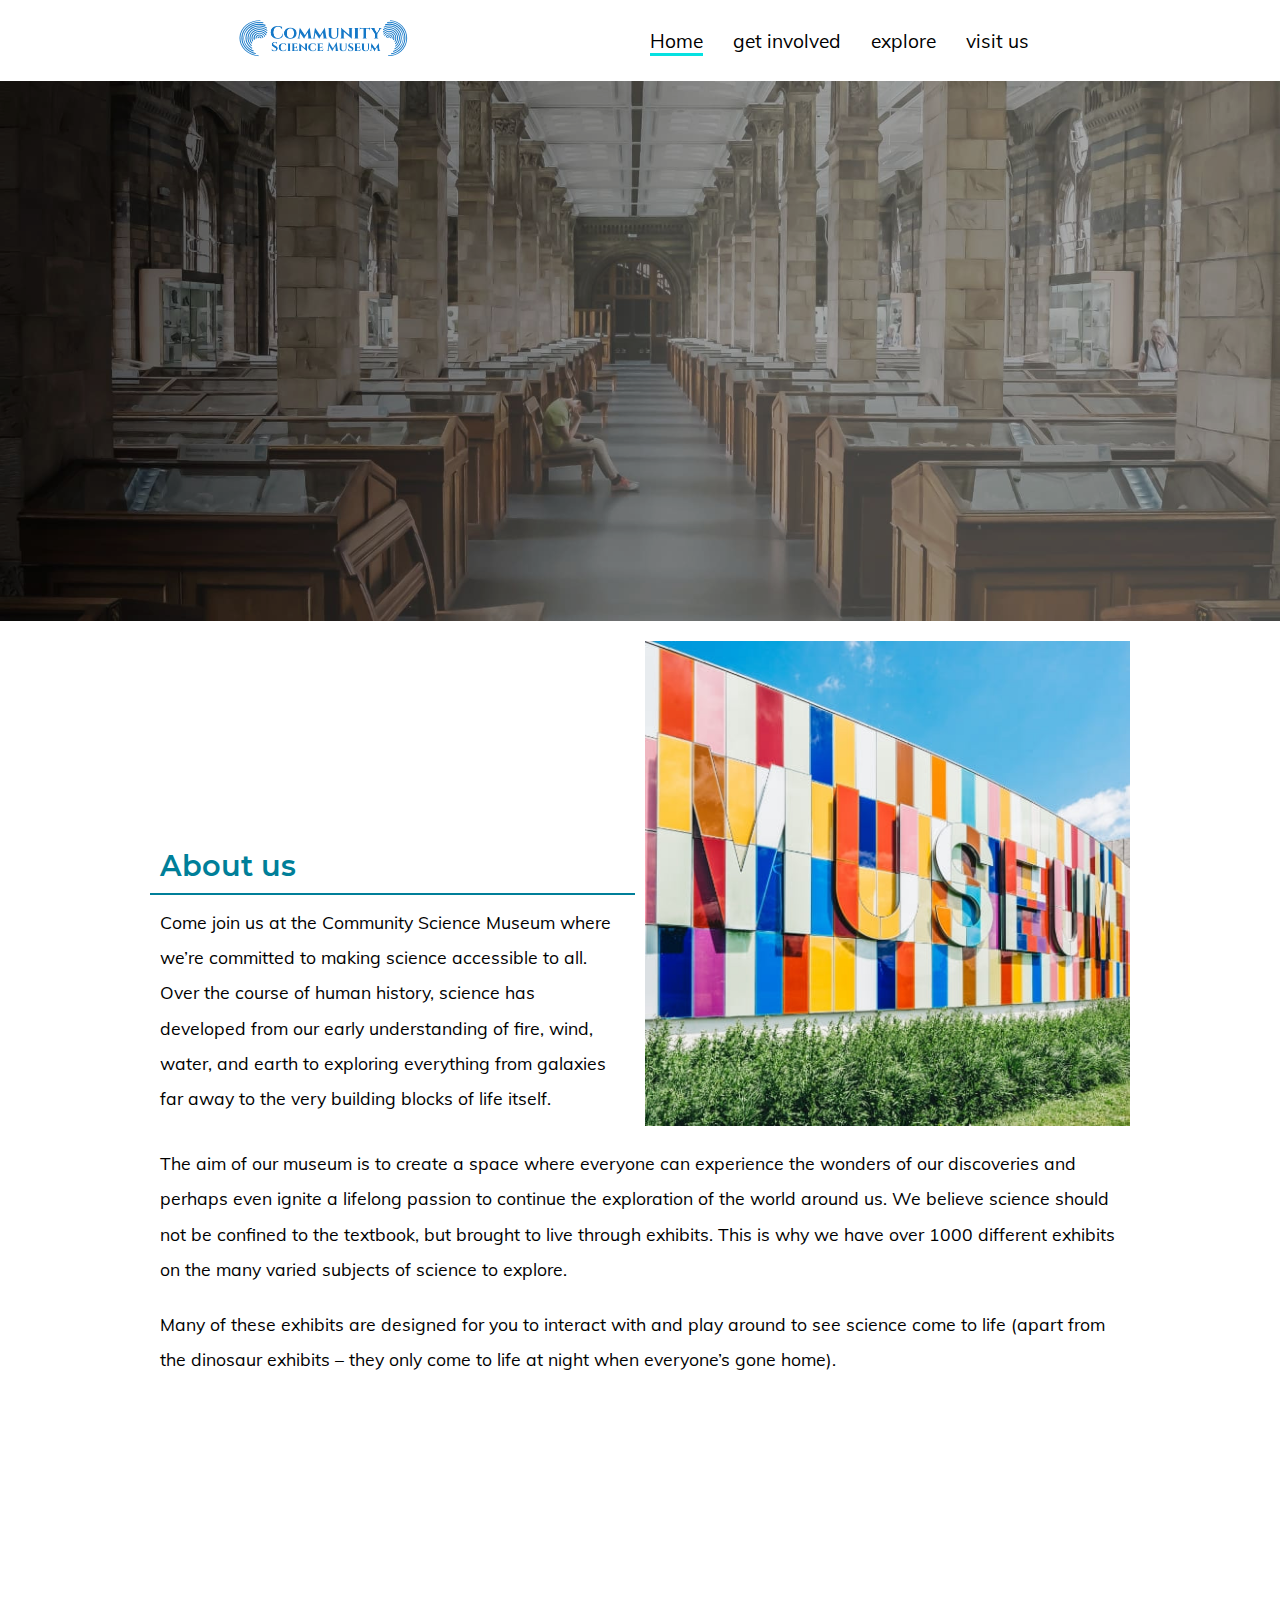
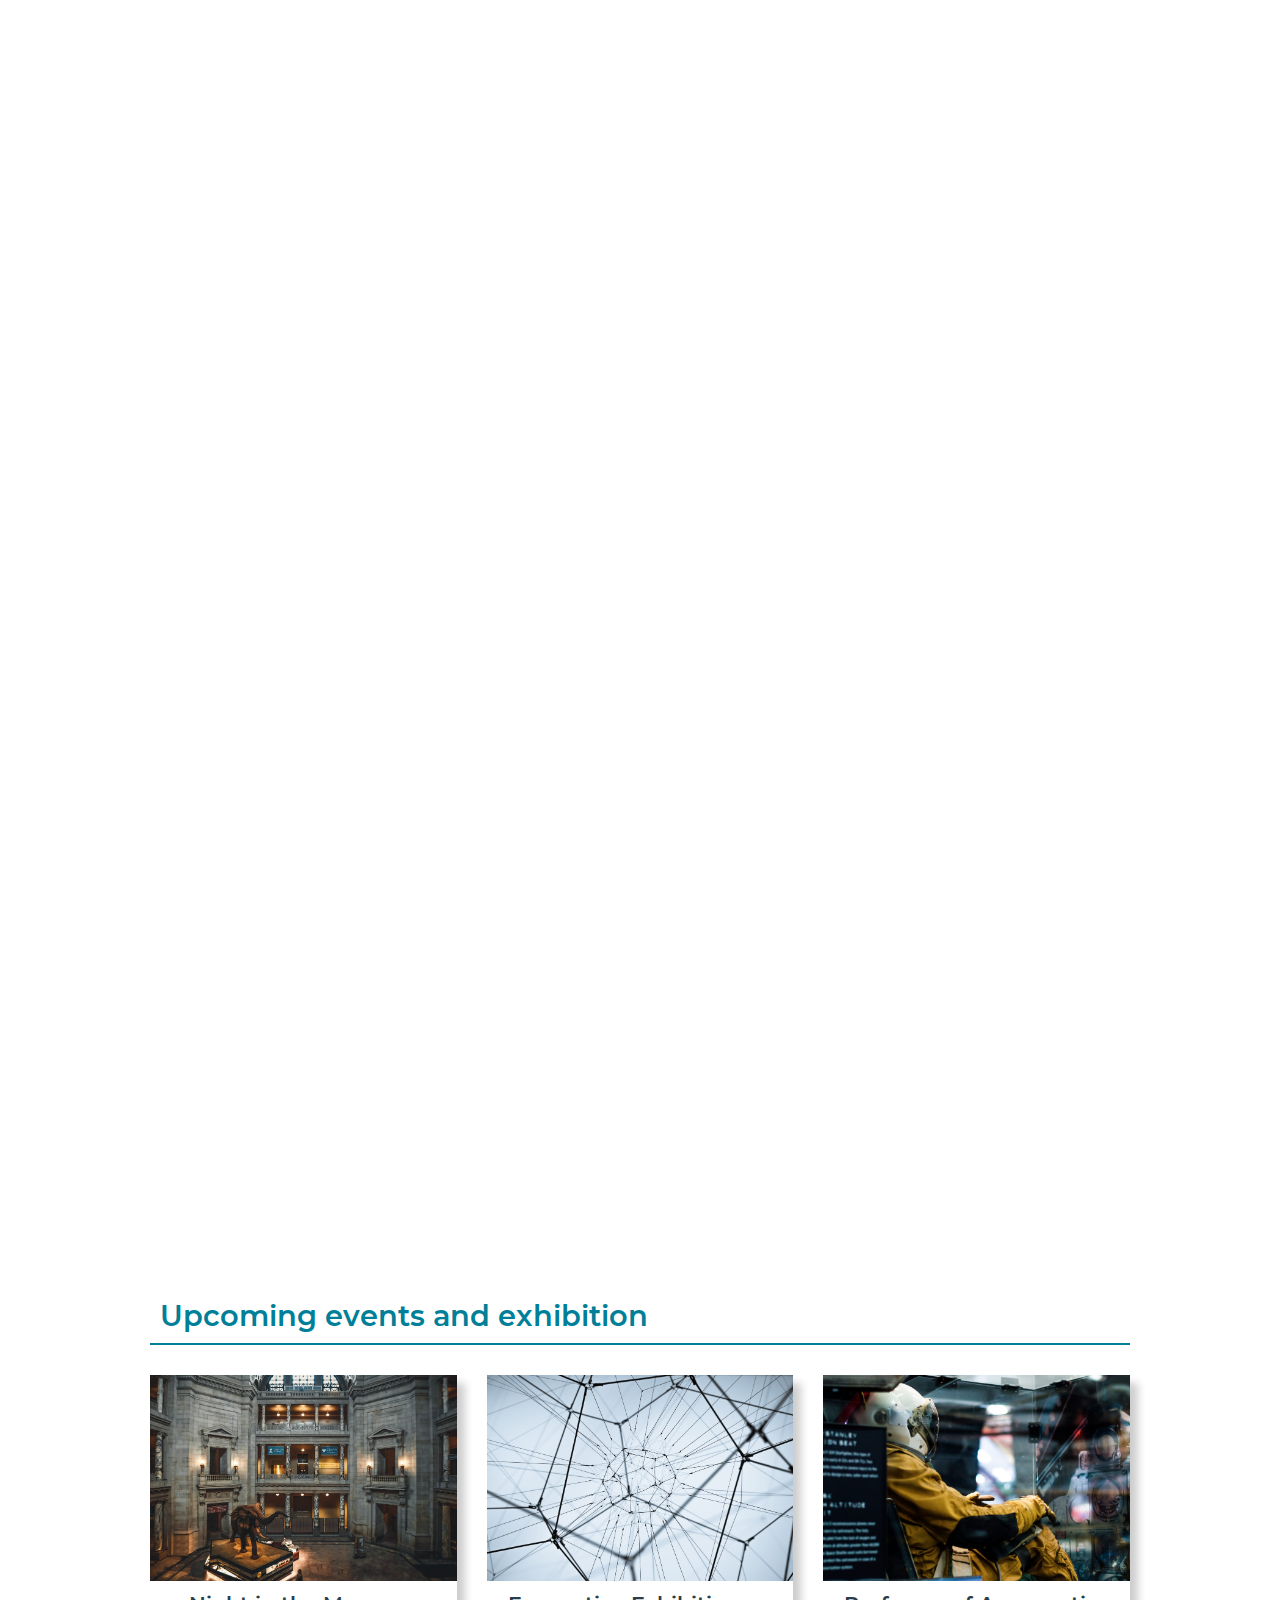
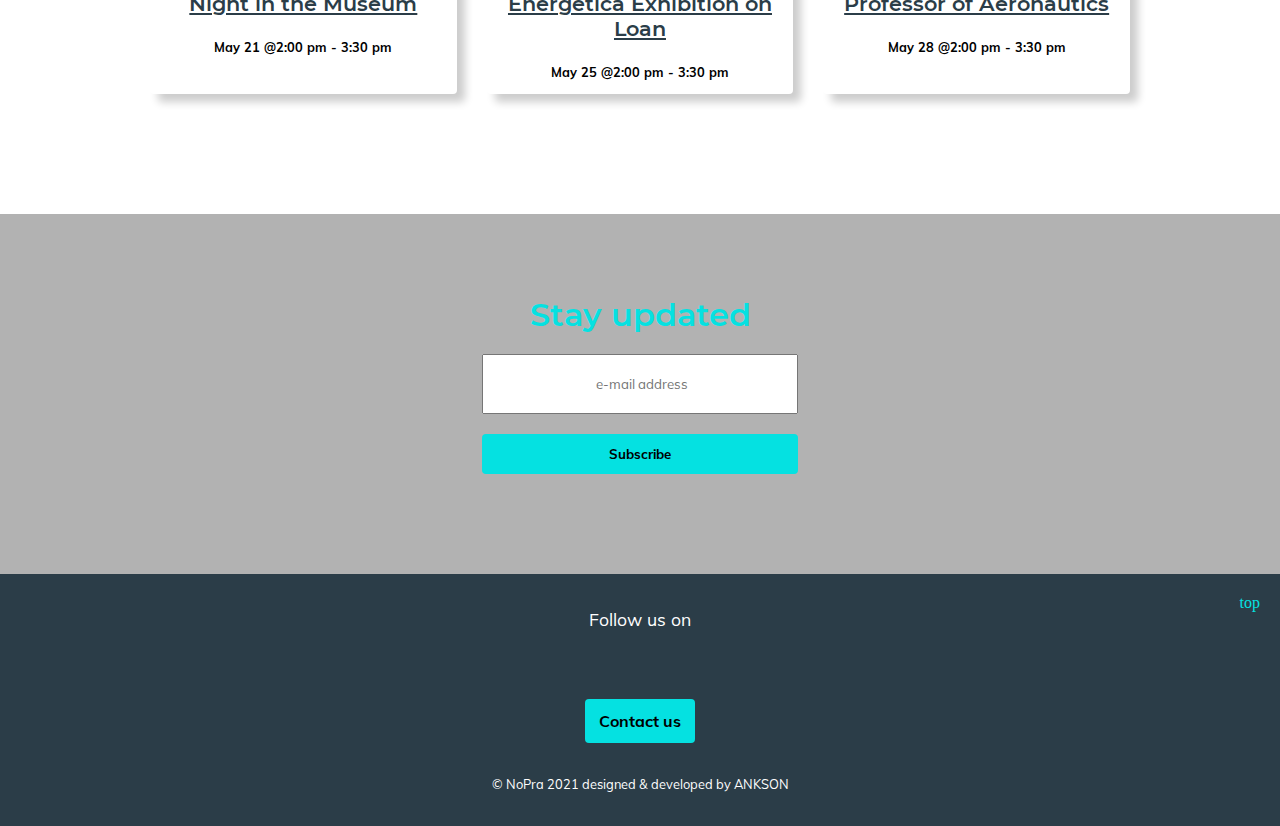
<file: index.html>
<html lang="en">
  <head>
    <meta charset="UTF-8" />
    <meta http-equiv="X-UA-Compatible" content="IE=edge" />
    <meta name="viewport" content="width=device-width, initial-scale=1.0" />
    <meta name="author" content="Community science museum" />
    <meta name="keywords" content="museum, visit, science, events, Norheimsund, community sceince museum, activity for kids" />
    <meta
      name="description"
      content="Welcome to Community Science Museum! Community science museum offers variety of activities and events for kids, teachers and researchers, want to, you can subscribe and stay updated for upcoming events or just drop by to explore our exhibition spaces"
    />
    <title>Home | Community Science Museum</title>
    <link
      rel="stylesheet"
      href="https://use.fontawesome.com/releases/v5.15.3/css/all.css"
      integrity="sha384-SZXxX4whJ79/gErwcOYf+zWLeJdY/qpuqC4cAa9rOGUstPomtqpuNWT9wdPEn2fk"
      crossorigin="anonymous"
    />
    <link rel="stylesheet" href="css/style.css" />
    <link rel="stylesheet" href="css/index.css" />
    <link rel="stylesheet" href="css/media.css" />
  </head>
  <body>
    <!-- site header -->
    <header>
      <!-- site logo -->
      <a href="index.html"><img src="images/logo1.png" alt="logo of Community science Museum" id="logo" /></a>
      <div class="hamburger">
        <i class="fas fa-bars"></i>
      </div>
      <!-- site navigation -->
      <nav>
        <ul>
          <li><a href="index.html" class="navbar active">Home</a></li>
          <li><a href="get-involved.html" class="navbar">get involved</a></li>
          <!-- dropdown  -->
          <li class="dropdown">
            explore
            <i class="fas fa-chevron-down"></i>

            <ul class="dropdown-content">
              <li><a href="events-&-exhibition.html" class="navbar">events</a></li>
              <li>
                <a href="exhibition-spaces.html" class="navbar">exhibition-spaces</a>
              </li>
              <li><a href="explore.html" class="navbar">explore</a></li>
            </ul>
          </li>

          <li><a href="visit.html" class="navbar">visit us</a></li>
        </ul>
      </nav>
    </header>
    <!-- site main -->
    <main>
      <!-- banner section after header -->
      <section class="banner">
        <div class="banner-content">
          <h1>let's explore together</h1>
          <p>Come join us at the Community Science Museum where we’re committed to making science accessible to all.</p>
        </div>
      </section>

      <section class="about two-col-grid">
        <div class="about-text">
          <h2>About us</h2>
          <p>
            Come join us at the Community Science Museum where we’re committed to making science accessible to all. Over the course of human history,
            science has developed from our early understanding of fire, wind, water, and earth to exploring everything from galaxies far away to the
            very building blocks of life itself.
          </p>
        </div>
        <figure class="about-img">
          <img src="images/home/about.jpg" alt="colorful museum board" />
        </figure>
        <div class="about-text">
          <p>
            The aim of our museum is to create a space where everyone can experience the wonders of our discoveries and perhaps even ignite a lifelong
            passion to continue the exploration of the world around us. We believe science should not be confined to the textbook, but brought to live
            through exhibits. This is why we have over 1000 different exhibits on the many varied subjects of science to explore.
          </p>
          <p>
            Many of these exhibits are designed for you to interact with and play around to see science come to life (apart from the dinosaur exhibits
            – they only come to life at night when everyone’s gone home).
          </p>
        </div>
      </section>
      <section class="explore three-col-grid">
        <h2>Explore</h2>
        <div class="overlay">
          <figure>
            <img src="images/home/for-kids.jpg" alt="kid reading book " />
          </figure>
          <i class="fas fa-child"></i>
          <figcaption>For Kids</figcaption>
          <a href="explore.html">
            <div class="img-overlay">
              <i class="fas fa-child"></i>
              <p class="text-overlay">For kids</p>
            </div>
          </a>
        </div>
        <div class="overlay">
          <figure>
            <img src="images/home/for-teachers.jpg" alt="cartoon image of teacher waiving " />
          </figure>
          <i class="fas fa-chalkboard-teacher"></i>

          <figcaption>For Teachers</figcaption>
          <a href="explore.html">
            <div class="img-overlay">
              <i class="fas fa-chalkboard-teacher"></i>
              <p class="text-overlay">For teacher</p>
            </div>
          </a>
        </div>

        <div class="overlay">
          <figure>
            <img src="images/home/for-reserachers.jpg" alt="researcher looking in microscope in science lab " />
          </figure>
          <i class="fas fa-atom"></i>
          <figcaption>Researchers</figcaption>
          <a href="explore.html">
            <div class="img-overlay">
              <i class="fas fa-atom"></i>
              <p class="text-overlay">Researchers</p>
            </div>
          </a>
        </div>
      </section>

      <section class="involve-home two-col-grid">
        <h2>Get involved</h2>
        <a href="get-involved.html">
          <div>
            <h3>Intership</h3>
            <img src="images/get-involved/get-involved-intership.png" alt=" cartoon icon of scientist looking through binoculars " />
          </div>
        </a>
        <a href="get-involved.html">
          <div>
            <h3>Support</h3>
            <img src="images/get-involved/get-involved-support.jpg" alt=" icon of hanshake" />
          </div>
        </a>
        <a href="get-involved.html">
          <div>
            <h3>Volunteer</h3>
            <img src="images/get-involved/get-involved-volunteer.jpg" alt="icon of openscience " />
          </div>
        </a>
      </section>

      <section class="news">
        <div class="news-text three-col-grid">
          <h2>Upcoming events and exhibition</h2>

          <a href="events-&-exhibition.html">
            <div>
              <img src="images/event-&-exhibit/evt.&exh.-night-in-musuem.jpg" alt="exhibition statue of elephant at musuem " />
              <h3>Night in the Museum</h3>
              <p>May 21 @2:00 pm - 3:30 pm</p>
            </div>
          </a>
          <a href="events-&-exhibition.html">
            <div>
              <img src="images/event-&-exhibit/evt.&exh.-energetica.jpg" alt="hexagon net in blue sky" />
              <h3>Energetica Exhibition on Loan</h3>
              <p>May 25 @2:00 pm - 3:30 pm</p>
            </div>
          </a>
          <a href="events-&-exhibition.html">
            <div>
              <img src="images/event-&-exhibit/evt.&exh.-aeronautics.jpg" alt="scientist in yellow clothes and white helmet sitting on chair" />
              <h3>Professor of Aeronautics</h3>
              <p>May 28 @2:00 pm - 3:30 pm</p>
            </div>
          </a>
        </div>
      </section>
      <section class="parallax">
        <h3>Stay updated</h3>
        <form action="subscribe.php">
          <input type="email" placeholder=" e-mail address" required />
          <input type="submit" class="cta" value="Subscribe" />
        </form>
      </section>
    </main>
    <footer>
      <div class="footer-content">
        <div>
          <p>Follow us on</p>
          <i class="fab fa-facebook-square icons"></i>
          <i class="fab fa-instagram size icons"></i>
          <i class="fab fa-youtube-square icons"></i>
        </div>
        <div>
          <a href="contact.html" class="cta">Contact us</a>
        </div>
        <p class="copy-right">&copy; NoPra 2021 designed & developed by ANKSON</p>
      </div>
      <div class="to-top">
        <i class="fas fa-arrow-up"></i>
        top
      </div>
    </footer>
    <script src="js/script.js"></script>
  </body>
</html>
</file>
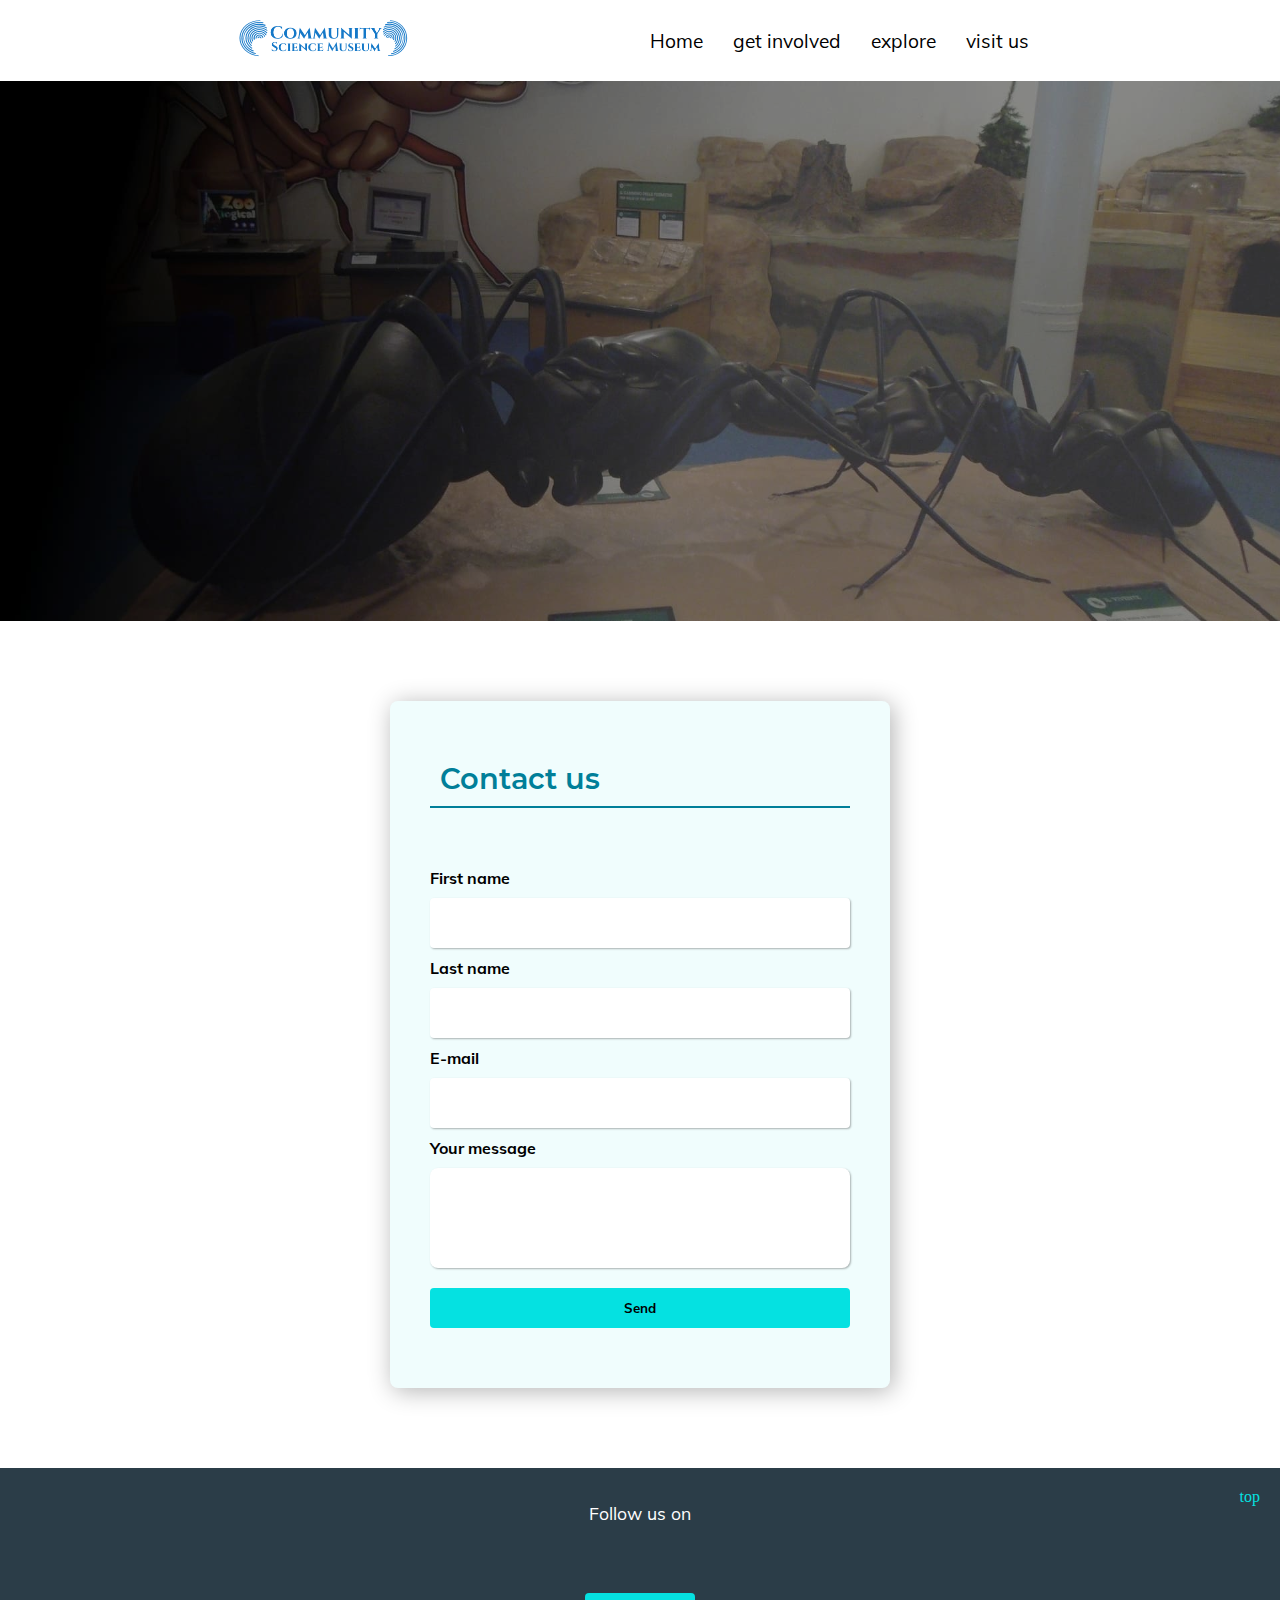
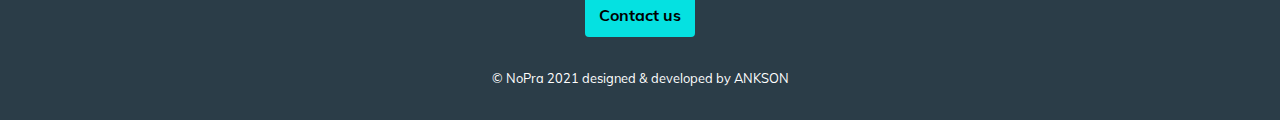
<file: contact.html>
<html lang="en">
  <head>
    <meta charset="UTF-8" />
    <meta http-equiv="X-UA-Compatible" content="IE=edge" />
    <meta name="viewport" content="width=device-width, initial-scale=1.0" />
    <meta name="author" content="Community science museum" />
    <meta name="keywords" content="museum, visit, science, events, Norheimsund, community sceince museum, contact" />
    <meta
      name="description"
      content=" want to pre-book, organize trips  or any queries regarding your visi let us know! Contact us at Community Science Museum"
    />
    <title>Contact us | Community Science Museum</title>
    <link
      rel="stylesheet"
      href="https://use.fontawesome.com/releases/v5.15.3/css/all.css"
      integrity="sha384-SZXxX4whJ79/gErwcOYf+zWLeJdY/qpuqC4cAa9rOGUstPomtqpuNWT9wdPEn2fk"
      crossorigin="anonymous"
    />
    <link rel="stylesheet" href="css/style.css" />
    <link rel="stylesheet" href="css/contact.css" />
    <link rel="stylesheet" href="css/media.css" />
  </head>
  <body>
    <!-- site header -->
    <header>
      <!-- site logo -->
      <a href="index.html"><img src="images/logo1.png" alt="logo of Community science Museum" id="logo" /></a>
      <div class="hamburger">
        <i class="fas fa-bars"></i>
      </div>
      <!-- site navigation -->
      <nav>
        <ul>
          <li><a href="index.html" class="navbar">Home</a></li>
          <li><a href="get-involved.html" class="navbar">get involved</a></li>
          <!-- dropdown  -->
          <li class="dropdown">
            explore
            <i class="fas fa-chevron-down"></i>
            <ul class="dropdown-content">
              <li><a href="events-&-exhibition.html" class="navbar">events</a></li>
              <li>
                <a href="exhibition-spaces.html" class="navbar">exhibition-spaces</a>
              </li>
              <li><a href="explore.html" class="navbar">explore</a></li>
            </ul>
          </li>
          <li><a href="visit.html" class="navbar">visit us</a></li>
        </ul>
      </nav>
    </header>
    <!-- site main -->
    <main>
      <!-- banner section after header -->
      <section class="banner">
        <div class="banner-content">
          <h1>let us know</h1>
          <p>Please fill in the form below or just give us call. We are at your service......</p>
        </div>
      </section>
      <section class="form">
        <form class="contact-form">
          <p class="msg-container"></p>
          <h2>Contact us</h2>

          <label for="first-name">First name</label>
          <input type="text" name="first-name" class="input" id="first-name" />
          <span class="first-name-span"></span>

          <label for="last-name">Last name</label>
          <input type="text" name="last-name" class="input" id="last-name" />
          <span class="last-name-span"></span>

          <label for="e-mail">E-mail</label>
          <input name="e-mail" class="input" id="email" />
          <span class="email-span"></span>

          <label for="placeholder">Your message</label>
          <input type="text" name="placeholder" class="placeholder" id="message" />
          <span class="message-span"></span>

          <input type="submit" class="cta" value="Send" />
        </form>
      </section>
      <section class="parallax hidden">
        <h3>Stay updated</h3>
        <form action="subscribe.php">
          <input type="email" placeholder=" e-mail address" />
          <input type="submit" class="cta" value="Subscribe" />
        </form>
      </section>
    </main>
    <footer>
      <div class="footer-content">
        <div>
          <p>Follow us on</p>
          <i class="fab fa-facebook-square icons"></i>
          <i class="fab fa-instagram size icons"></i>
          <i class="fab fa-youtube-square icons"></i>
        </div>
        <div>
          <a href="contact.html" class="cta">Contact us</a>
        </div>
        <p class="copy-right">&copy; NoPra 2021 designed & developed by ANKSON</p>
      </div>
      <div class="to-top">
        <i class="fas fa-arrow-up"></i>
        top
      </div>
    </footer>
    <script src="js/script.js"></script>
    <script src="js/contact.js"></script>
  </body>
</html>
</file>
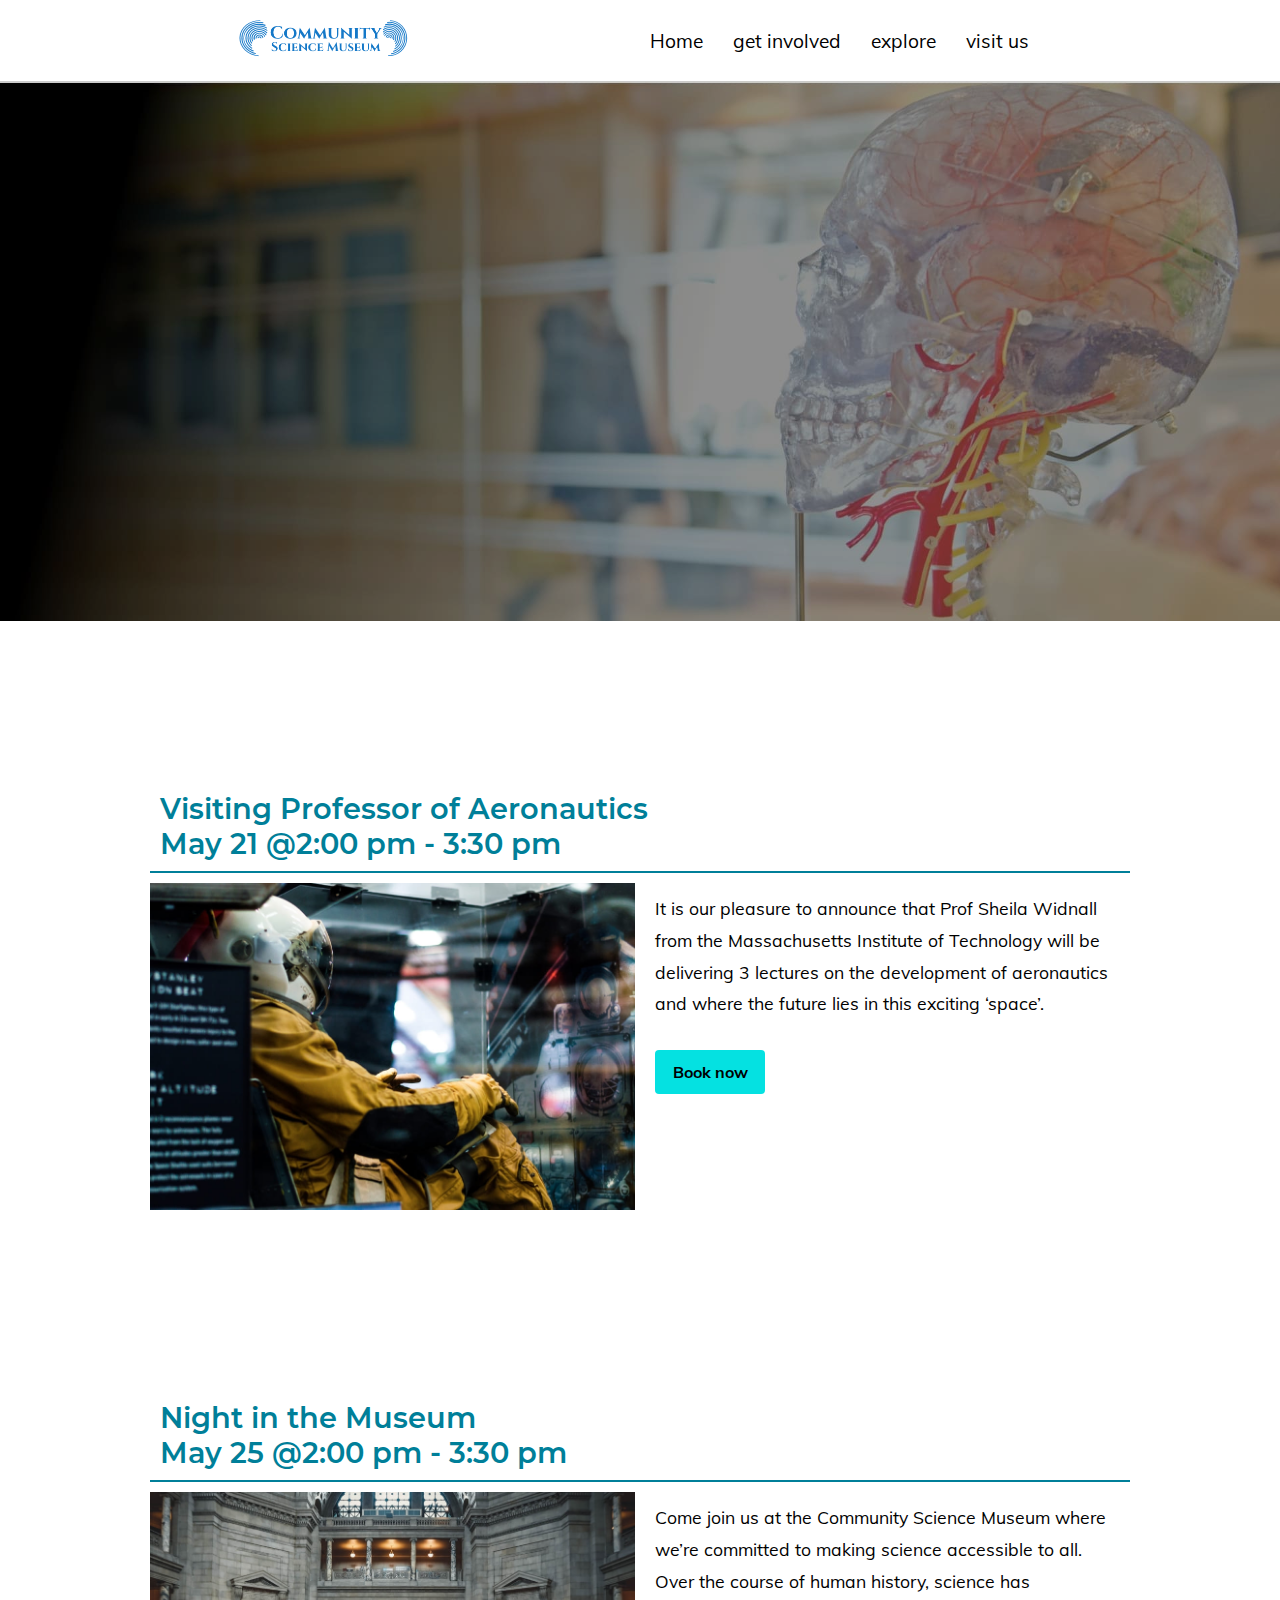
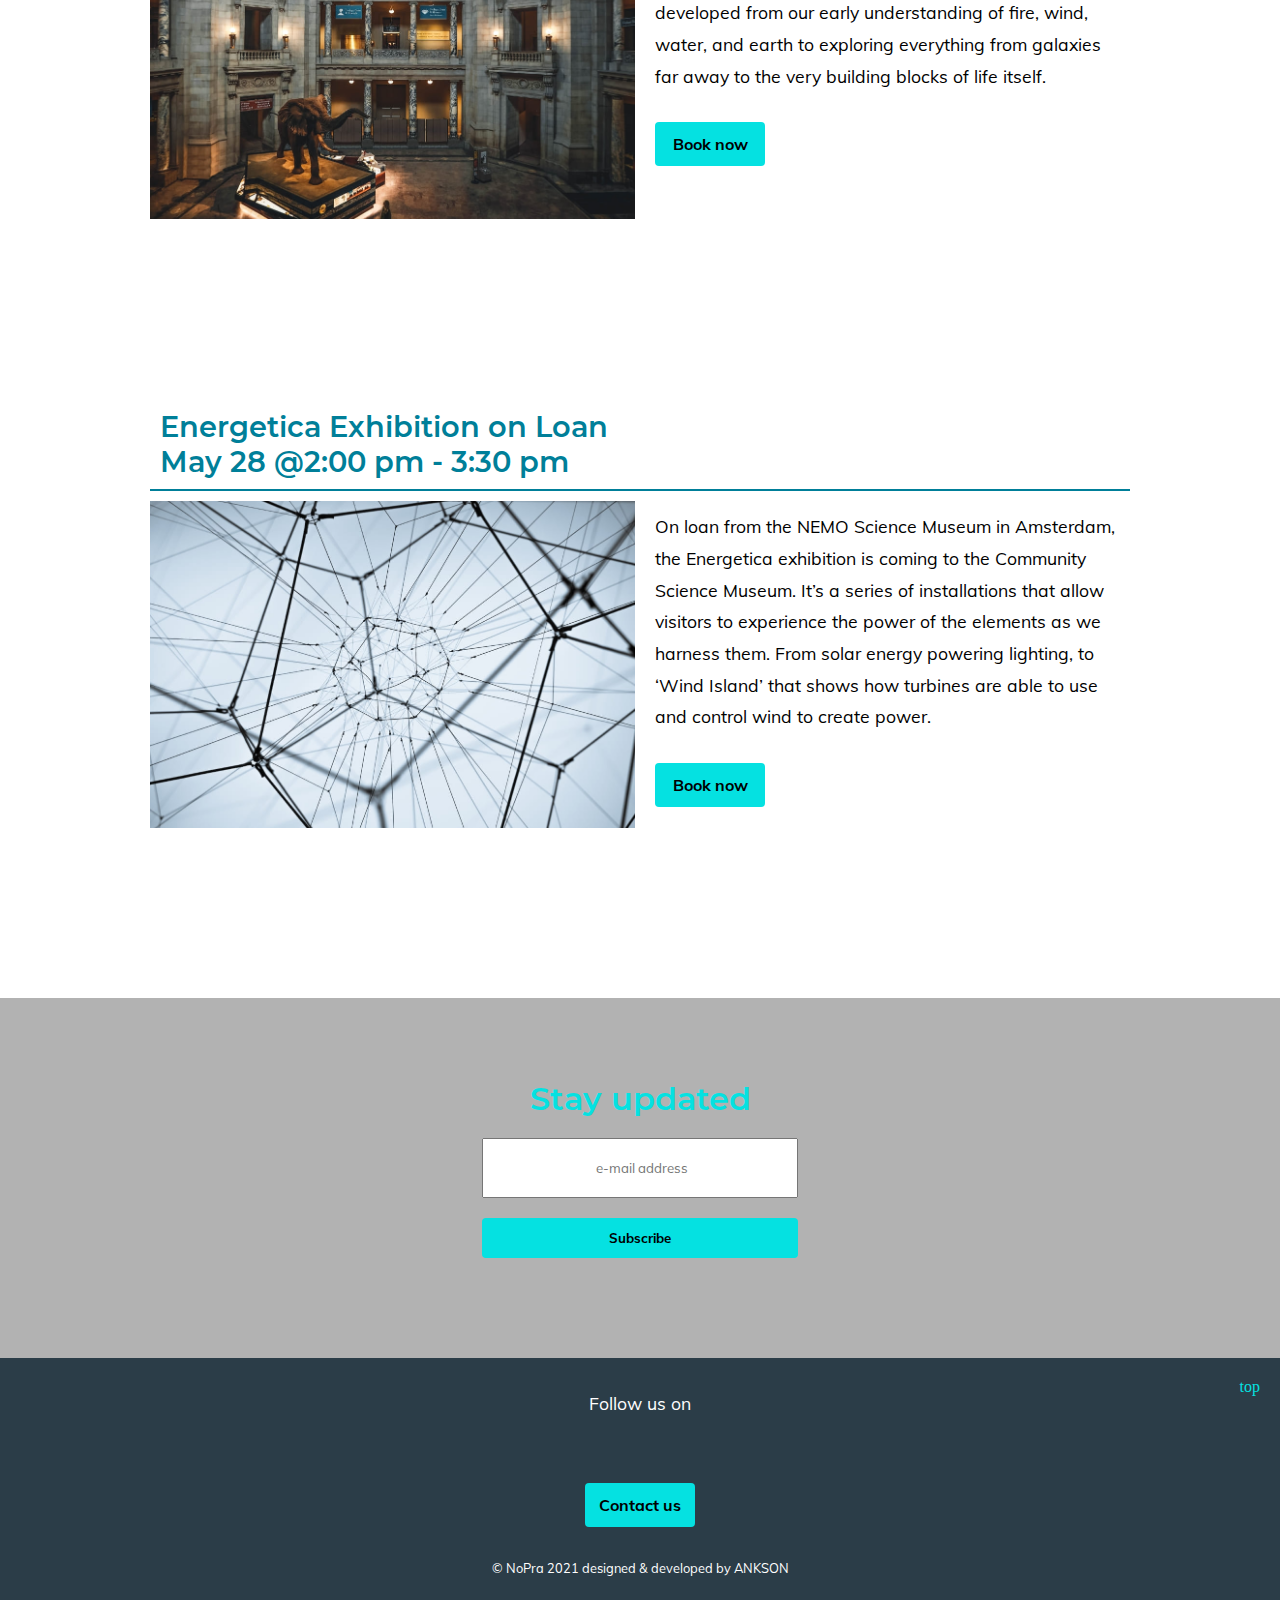
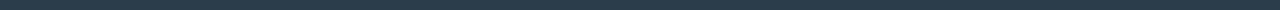
<file: events-&-exhibition.html>
<html lang="en">
  <head>
    <meta charset="UTF-8" />
    <meta http-equiv="X-UA-Compatible" content="IE=edge" />
    <meta name="viewport" content="width=device-width, initial-scale=1.0" />
    <meta name="author" content="Community science museum" />
    <meta name="keywords" content="museum, visit, science, events, Norheimsund, community sceince museum, Energetica, aeronautics" />
    <meta
      name="description"
      content="explore events and exhibition at Community Science Museum . mark on calender or subscribe and Join us for upcoming special events"
    />
    <title>Events | Community Science Museum</title>
    <link
      rel="stylesheet"
      href="https://use.fontawesome.com/releases/v5.15.3/css/all.css"
      integrity="sha384-SZXxX4whJ79/gErwcOYf+zWLeJdY/qpuqC4cAa9rOGUstPomtqpuNWT9wdPEn2fk"
      crossorigin="anonymous"
    />
    <link rel="stylesheet" href="css/style.css" />
    <link rel="stylesheet" href="css/events-&-exhibition.css" />
    <link rel="stylesheet" href="css/media.css" />
  </head>
  <body>
    <!-- site header -->
    <header>
      <!-- site logo -->
      <a href="index.html"><img src="images/logo1.png" alt="logo of Community science Museum" id="logo" /></a>
      <div class="hamburger">
        <i class="fas fa-bars"></i>
      </div>
      <!-- site navigation -->
      <nav>
        <ul>
          <li><a href="index.html" class="navbar">Home</a></li>
          <li><a href="get-involved.html" class="navbar">get involved</a></li>
          <!-- dropdown  -->
          <li class="dropdown">
            explore
            <i class="fas fa-chevron-down"></i>
            <ul class="dropdown-content">
              <li><a href="events-&-exhibition.html" class="navbar active">events</a></li>
              <li>
                <a href="exhibition-spaces.html" class="navbar">exhibition-spaces</a>
              </li>
              <li><a href="explore.html" class="navbar">explore</a></li>
            </ul>
          </li>

          <li><a href="visit.html" class="navbar">visit us</a></li>
        </ul>
      </nav>
    </header>
    <!-- site main -->
    <main>
      <!-- banner section after header -->
      <section class="banner">
        <div class="banner-content">
          <h1>Join with us</h1>
          <p>Book in advance with just one click or subscribe to stay updated for upcoming events</p>
        </div>
      </section>
      <section>
        <div class="two-col-grid event-content">
          <h2>
            Visiting Professor of Aeronautics
            <br />
            May 21 @2:00 pm - 3:30 pm
          </h2>
          <figure>
            <img src="images/event-&-exhibit/evt.&exh.-aeronautics.jpg" alt="scientist in yellow clothes and white helmet sitting on chair" />
          </figure>
          <div>
            <p>
              It is our pleasure to announce that Prof Sheila Widnall from the Massachusetts Institute of Technology will be delivering 3 lectures on
              the development of aeronautics and where the future lies in this exciting ‘space’.
            </p>
            <a href="contact.html" class="cta">Book now</a>
          </div>
        </div>

        <div class="two-col-grid event-content">
          <h2>
            Night in the Museum
            <br />
            May 25 @2:00 pm - 3:30 pm
          </h2>
          <figure>
            <img src="images/event-&-exhibit/evt.&exh.-night-in-musuem.jpg" alt="exhibition statue of elephant at musuem " />
          </figure>
          <div class="night-museum">
            <p>
              Come join us at the Community Science Museum where we’re committed to making science accessible to all. Over the course of human
              history, science has developed from our early understanding of fire, wind, water, and earth to exploring everything from galaxies far
              away to the very building blocks of life itself.
            </p>
            <a href="contact.html" class="cta">Book now</a>
          </div>
        </div>
        <div class="two-col-grid event-content">
          <h2>
            Energetica Exhibition on Loan
            <br />
            May 28 @2:00 pm - 3:30 pm
          </h2>
          <figure>
            <img src="images/event-&-exhibit/evt.&exh.-energetica.jpg" alt="hexagon net in blue sky" />
          </figure>
          <div>
            <p>
              On loan from the NEMO Science Museum in Amsterdam, the Energetica exhibition is coming to the Community Science Museum. It’s a series of
              installations that allow visitors to experience the power of the elements as we harness them. From solar energy powering lighting, to
              ‘Wind Island’ that shows how turbines are able to use and control wind to create power.
            </p>
            <a href="contact.html" class="cta">Book now</a>
          </div>
        </div>
      </section>
      <section class="parallax">
        <h3>Stay updated</h3>
        <form action="subscribe.php">
          <input type="email" placeholder=" e-mail address" required />
          <input type="submit" class="cta" value="Subscribe" />
        </form>
      </section>
    </main>
    <footer>
      <div class="footer-content">
        <div>
          <p>Follow us on</p>
          <i class="fab fa-facebook-square icons"></i>
          <i class="fab fa-instagram size icons"></i>
          <i class="fab fa-youtube-square icons"></i>
        </div>
        <div>
          <a href="contact.html" class="cta">Contact us</a>
        </div>
        <p class="copy-right">&copy; NoPra 2021 designed & developed by ANKSON</p>
      </div>
      <div class="to-top">
        <i class="fas fa-arrow-up"></i>
        top
      </div>
    </footer>
    <script src="js/script.js"></script>
  </body>
</html>
</file>
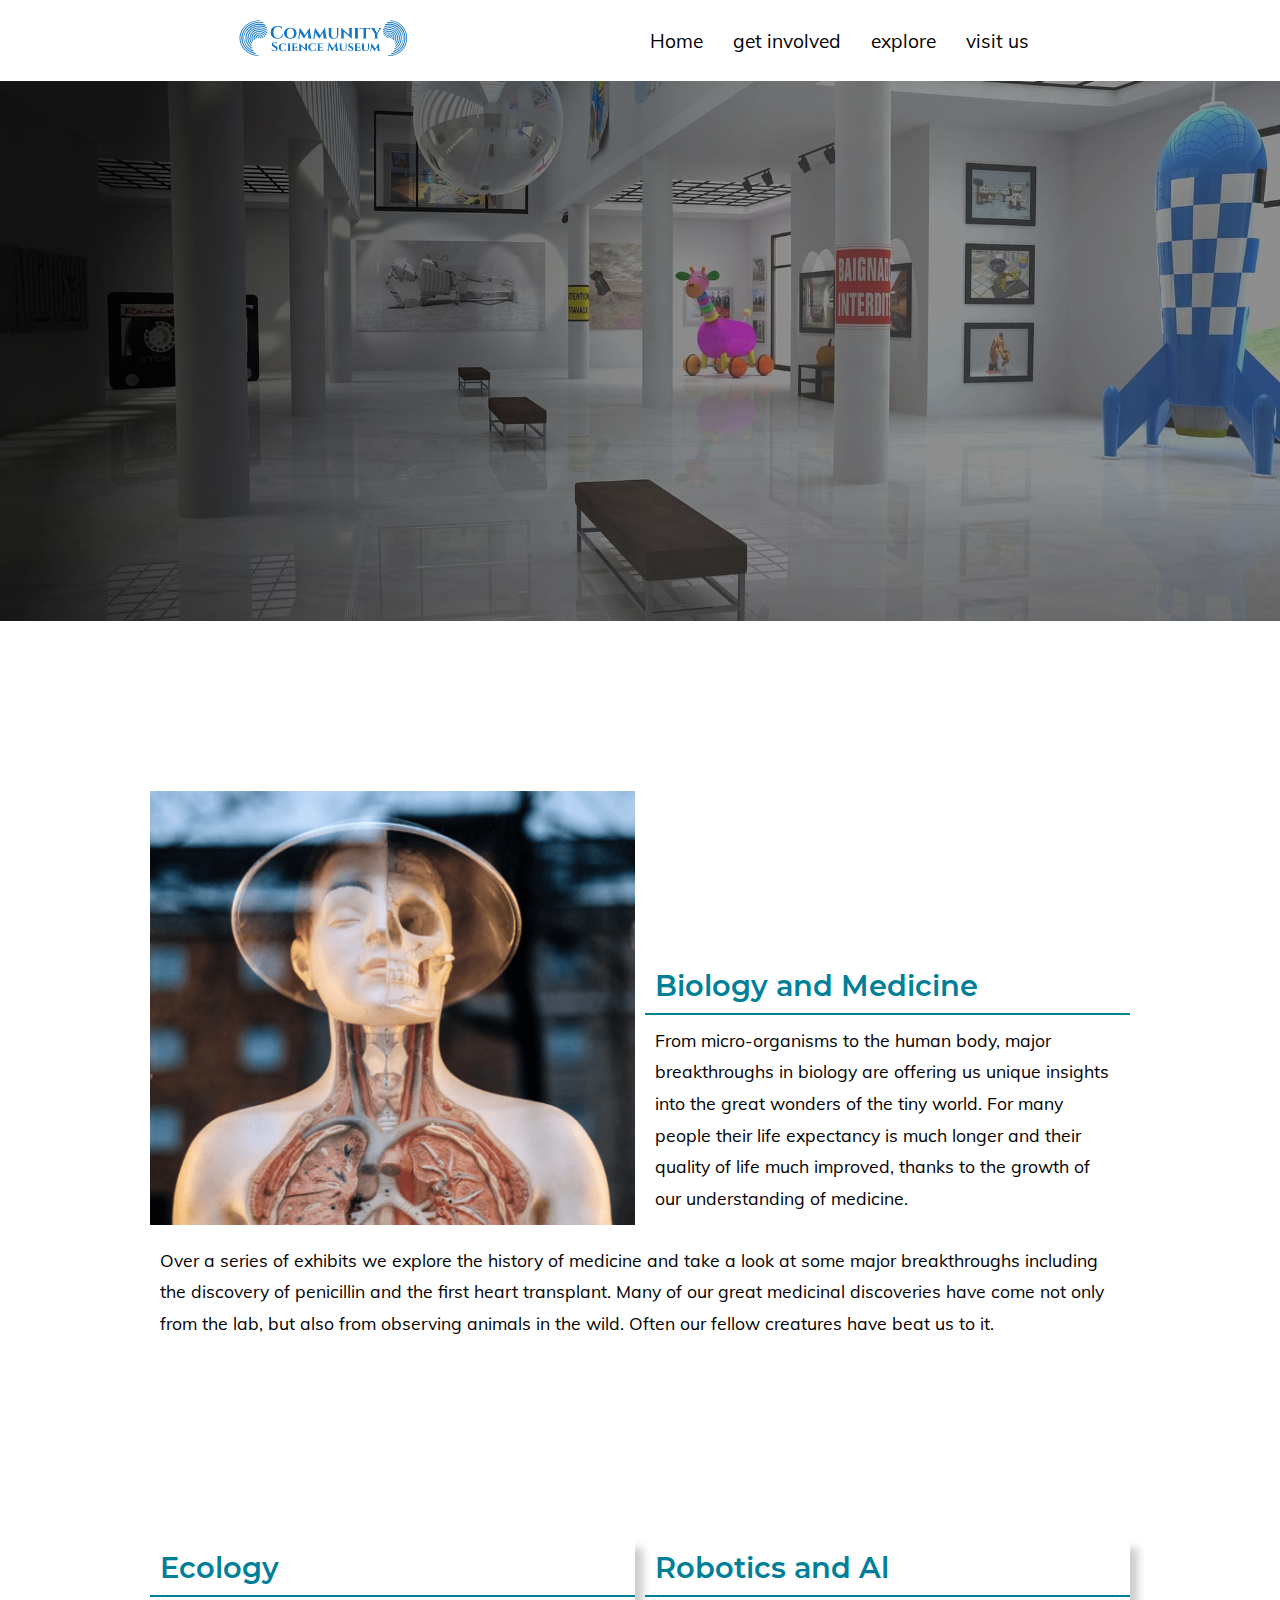
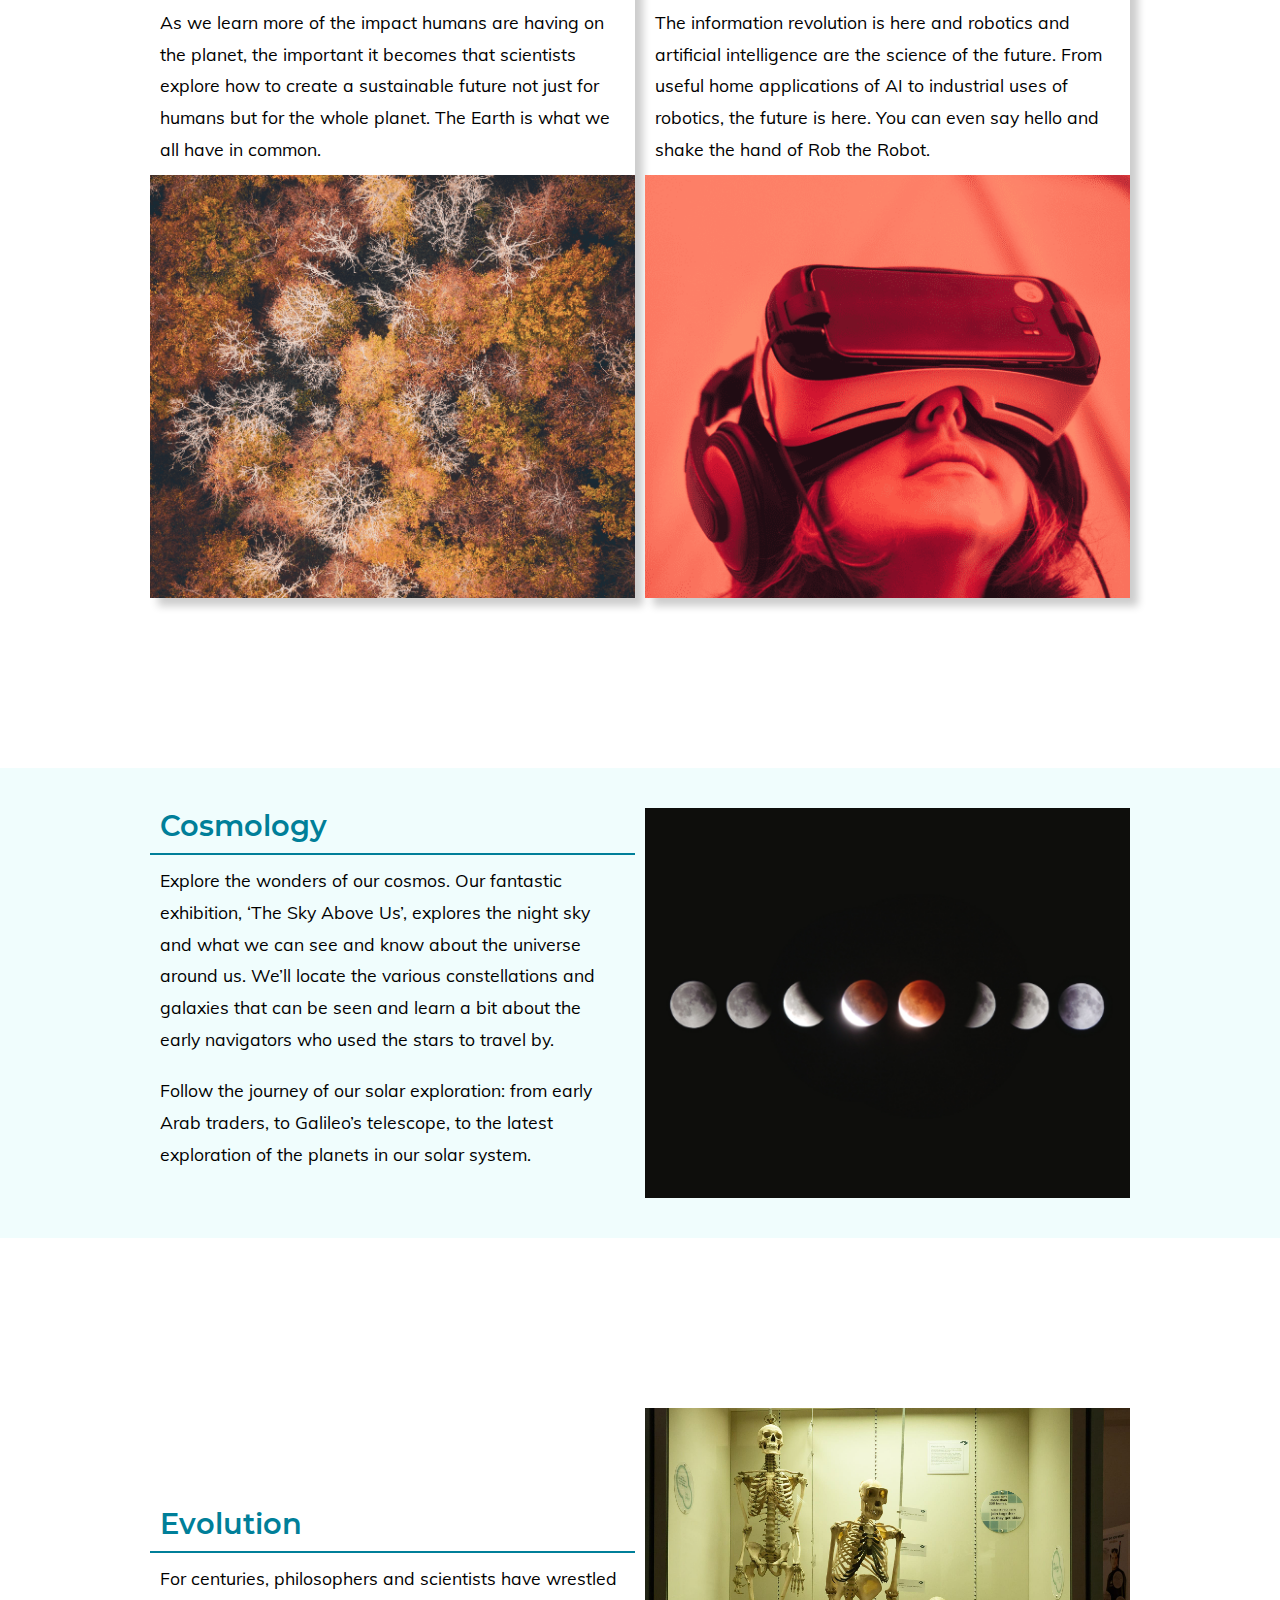
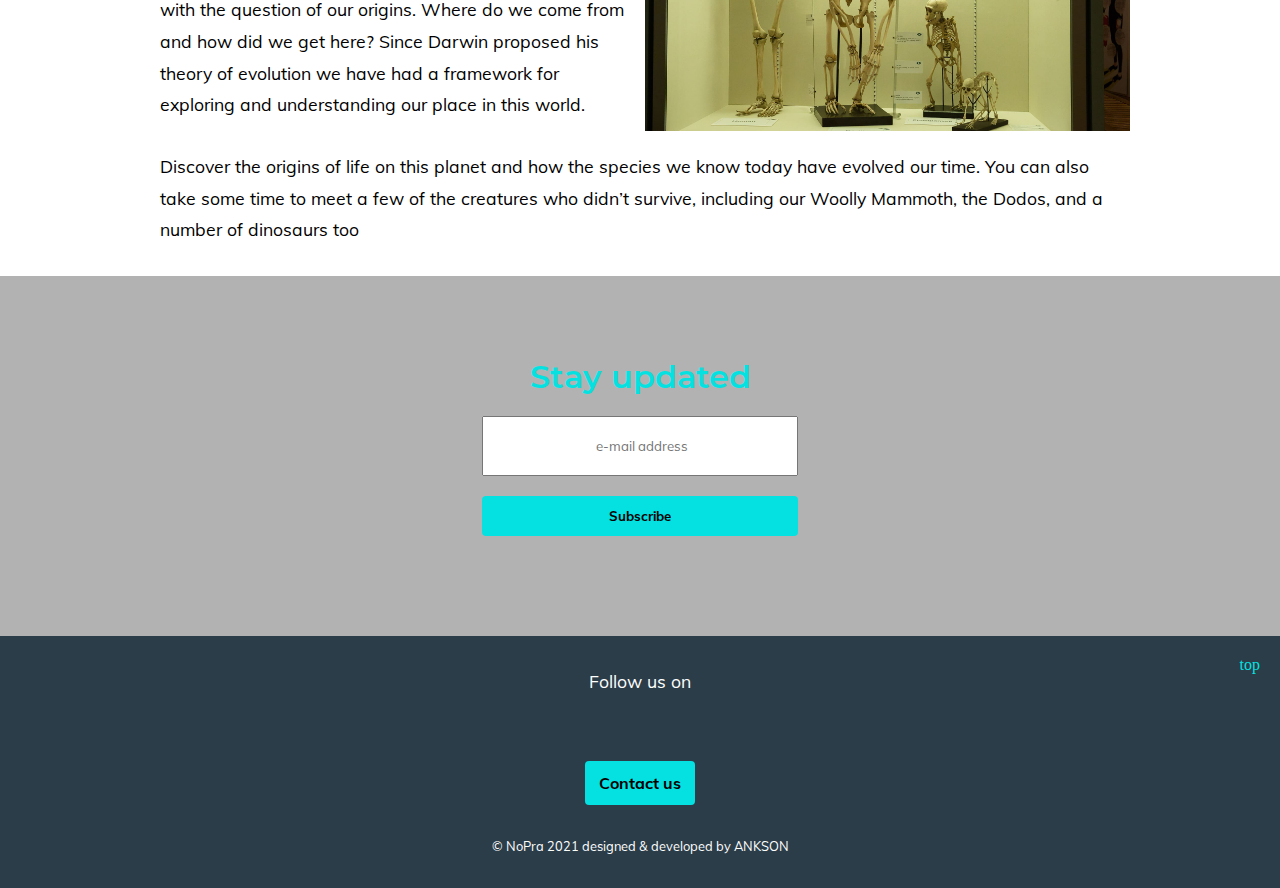
<file: exhibition-spaces.html>
<html lang="en">
  <head>
    <meta charset="UTF-8" />
    <meta http-equiv="X-UA-Compatible" content="IE=edge" />
    <meta name="viewport" content="width=device-width, initial-scale=1.0" />
    <meta name="author" content="Community science museum" />
    <meta
      name="keywords"
      content=" exhibition spaces, biology, robotics and al, exology science, events, Norheimsund, community sceince museum, activity for kids"
    />
    <meta
      name="description"
      content="are you interested in biology? ecology and robotics excite you ? or interset in cosmology and evolution of humans? we got you covered, see our exhibition spaces to find out at Community Science Museum"
    />
    <title>Exhibition Spaces| Community Science Museum</title>
    <link
      rel="stylesheet"
      href="https://use.fontawesome.com/releases/v5.15.3/css/all.css"
      integrity="sha384-SZXxX4whJ79/gErwcOYf+zWLeJdY/qpuqC4cAa9rOGUstPomtqpuNWT9wdPEn2fk"
      crossorigin="anonymous"
    />
    <link rel="stylesheet" href="css/style.css" />
    <link rel="stylesheet" href="css/exhibition-spaces.css" />
    <link rel="stylesheet" href="css/media.css" />
  </head>
  <body>
    <!-- site header -->
    <header>
      <!-- site logo -->
      <a href="index.html"><img src="images/logo1.png" alt="logo of Community science Museum" id="logo" /></a>
      <div class="hamburger">
        <i class="fas fa-bars"></i>
      </div>
      <!-- site navigation -->
      <nav>
        <ul>
          <li><a href="index.html" class="navbar">Home</a></li>
          <li><a href="get-involved.html" class="navbar">get involved</a></li>
          <!-- dropdown  -->
          <li class="dropdown">
            explore
            <i class="fas fa-chevron-down"></i>
            <ul class="dropdown-content">
              <li><a href="events-&-exhibition.html" class="navbar">events</a></li>
              <li>
                <a href="exhibition-spaces.html" class="navbar active">exhibition-spaces</a>
              </li>
              <li><a href="explore.html" class="navbar">explore</a></li>
            </ul>
          </li>

          <li><a href="visit.html" class="navbar">visit us</a></li>
        </ul>
      </nav>
    </header>
    <!-- site main -->
    <main>
      <!-- banner section after header -->
      <section class="banner">
        <div class="banner-content">
          <h1>the sky is limit</h1>
          <p>are you interested in biology? ecology and robotics excite you ? visit our exhibition spaces to find out...</p>
        </div>
      </section>
      <section class="bio-medicine two-col-grid">
        <figure>
          <img src="images/exhibition-spaces/biology-&-medicine.png" alt="model of inner organs" />
        </figure>
        <div>
          <h2>Biology and Medicine</h2>
          <p>
            From micro-organisms to the human body, major breakthroughs in biology are offering us unique insights into the great wonders of the tiny
            world. For many people their life expectancy is much longer and their quality of life much improved, thanks to the growth of our
            understanding of medicine.
          </p>
        </div>
        <p>
          Over a series of exhibits we explore the history of medicine and take a look at some major breakthroughs including the discovery of
          penicillin and the first heart transplant. Many of our great medicinal discoveries have come not only from the lab, but also from observing
          animals in the wild. Often our fellow creatures have beat us to it.
        </p>
      </section>

      <section class="eco-robo two-col-grid">
        <div class="ecology">
          <div class="robotics-text">
            <h2>Ecology</h2>
            <p>
              As we learn more of the impact humans are having on the planet, the important it becomes that scientists explore how to create a
              sustainable future not just for humans but for the whole planet. The Earth is what we all have in common.
            </p>
          </div>
          <img src="images/exhibition-spaces/ecology.png" alt="autumn forest" />
        </div>
        <div class="robotics">
          <div class="robotics-text">
            <h2>Robotics and Al</h2>
            <p>
              The information revolution is here and robotics and artificial intelligence are the science of the future. From useful home applications
              of AI to industrial uses of robotics, the future is here. You can even say hello and shake the hand of Rob the Robot.
            </p>
          </div>
          <img src="images/exhibition-spaces/robotics-&-al.png" alt="child wearing VR glasses" />
        </div>
      </section>

      <section class="cosmology">
        <div class="cosmo-text two-col-grid">
          <div>
            <h2>Cosmology</h2>
            <p>
              Explore the wonders of our cosmos. Our fantastic exhibition, ‘The Sky Above Us’, explores the night sky and what we can see and know
              about the universe around us. We’ll locate the various constellations and galaxies that can be seen and learn a bit about the early
              navigators who used the stars to travel by.
            </p>
            <p>
              Follow the journey of our solar exploration: from early Arab traders, to Galileo’s telescope, to the latest exploration of the planets
              in our solar system.
            </p>
          </div>
          <figure>
            <img src="images/exhibition-spaces/cosmology.png" alt="astronomical events of moon cycle" />
          </figure>
        </div>
      </section>
      <section class="evolution two-col-grid">
        <div class="evolution-text">
          <h2>Evolution</h2>
          <p>
            For centuries, philosophers and scientists have wrestled with the question of our origins. Where do we come from and how did we get here?
            Since Darwin proposed his theory of evolution we have had a framework for exploring and understanding our place in this world.
          </p>
        </div>
        <figure>
          <img src="images/exhibition-spaces/evolution.jpg" alt="human skulls evolution" />
        </figure>
        <p>
          Discover the origins of life on this planet and how the species we know today have evolved our time. You can also take some time to meet a
          few of the creatures who didn’t survive, including our Woolly Mammoth, the Dodos, and a number of dinosaurs too
        </p>
      </section>
      <section class="parallax">
        <h3>Stay updated</h3>
        <form action="subscribe.php">
          <input type="email" placeholder=" e-mail address" required />
          <input type="submit" class="cta" value="Subscribe" />
        </form>
      </section>
    </main>
    <footer>
      <div class="footer-content">
        <div>
          <p>Follow us on</p>
          <i class="fab fa-facebook-square icons"></i>
          <i class="fab fa-instagram size icons"></i>
          <i class="fab fa-youtube-square icons"></i>
        </div>
        <div>
          <a href="contact.html" class="cta">Contact us</a>
        </div>
        <p class="copy-right">&copy; NoPra 2021 designed & developed by ANKSON</p>
      </div>
      <div class="to-top">
        <i class="fas fa-arrow-up"></i>
        top
      </div>
    </footer>
    <script src="js/script.js"></script>
  </body>
</html>
</file>
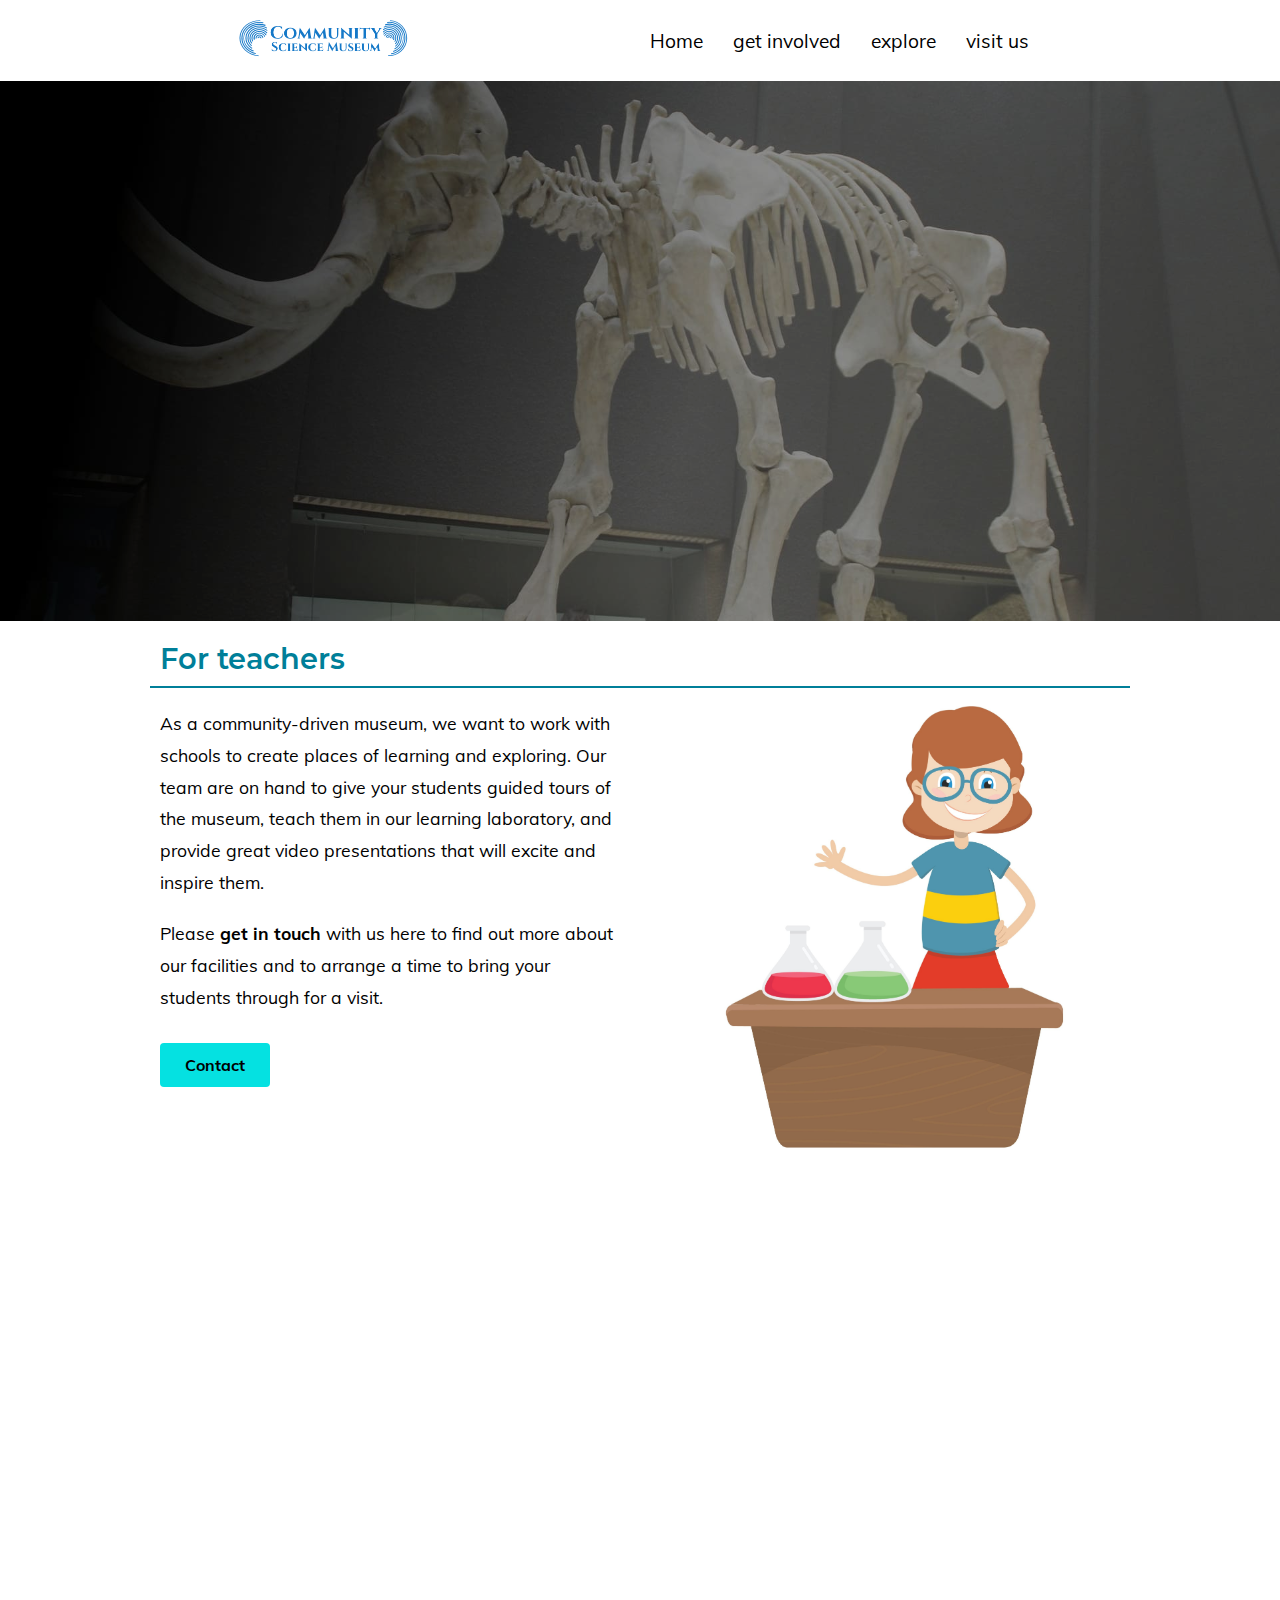
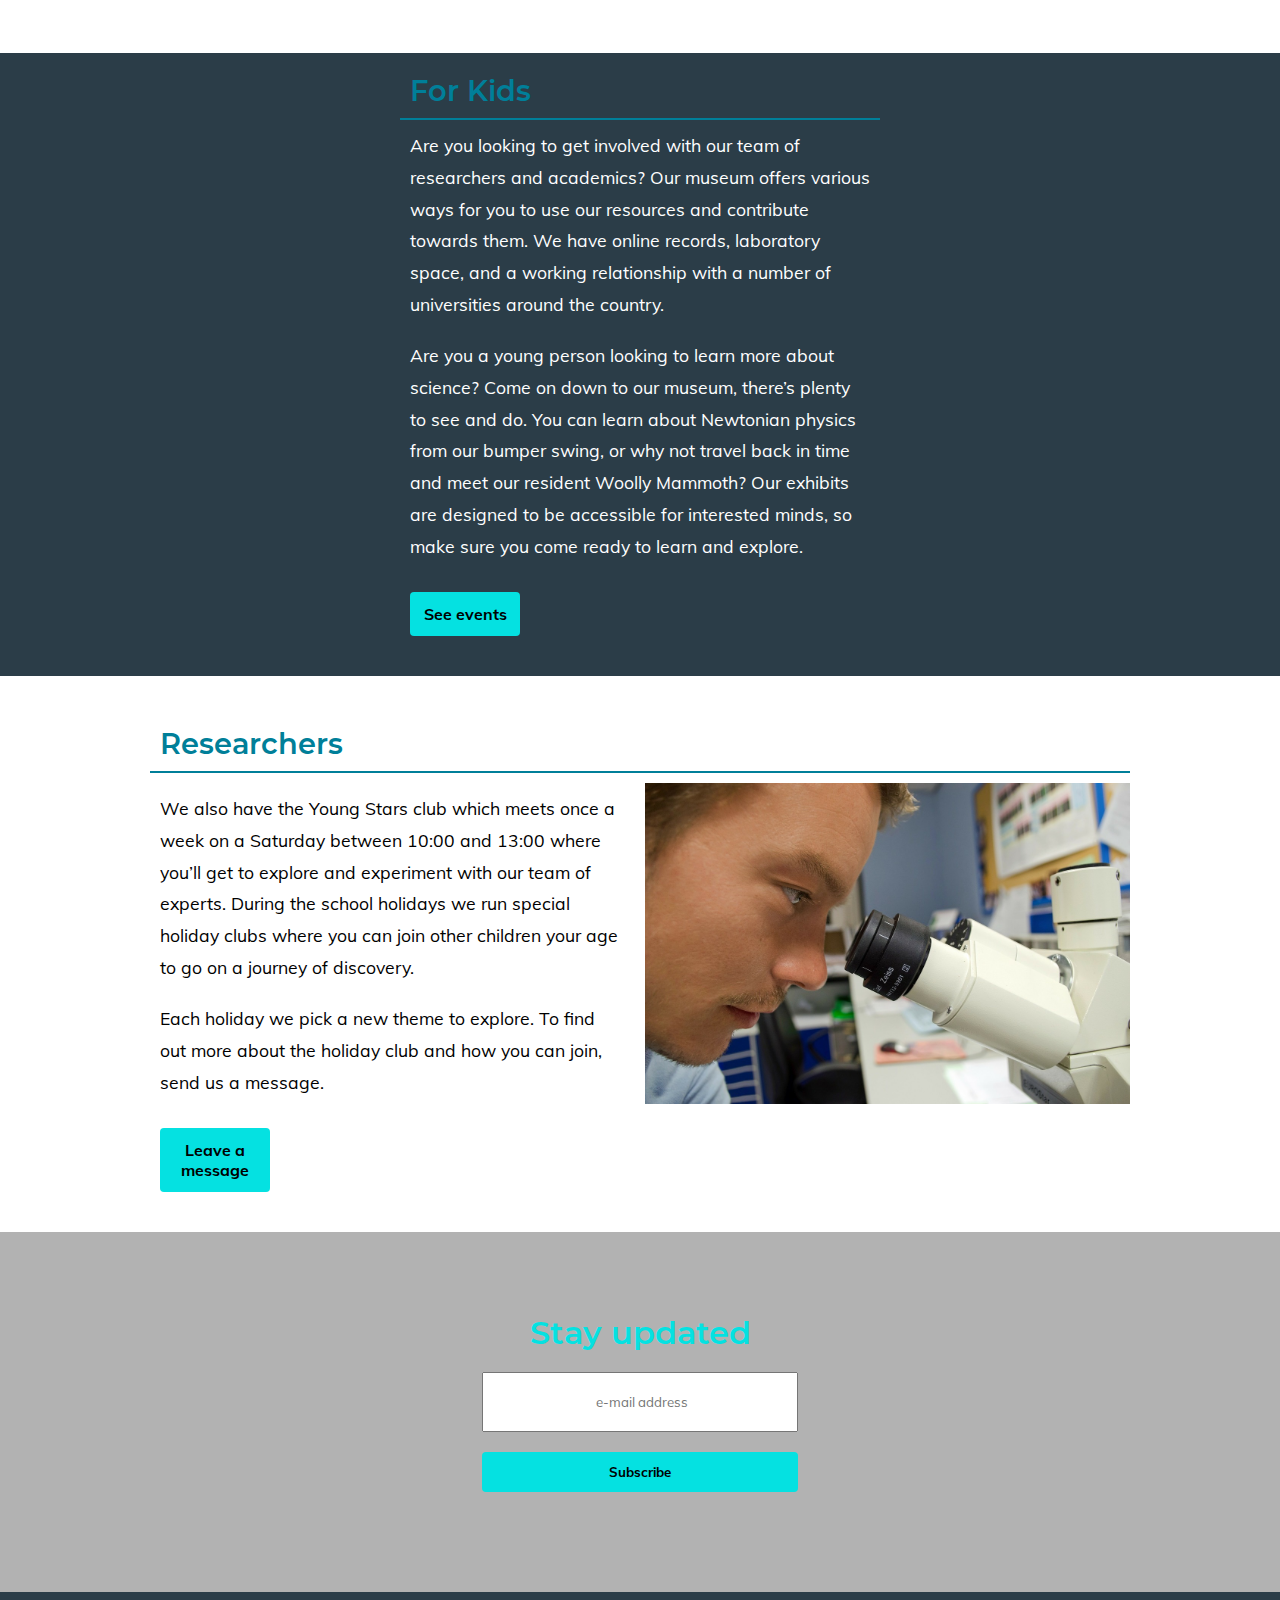
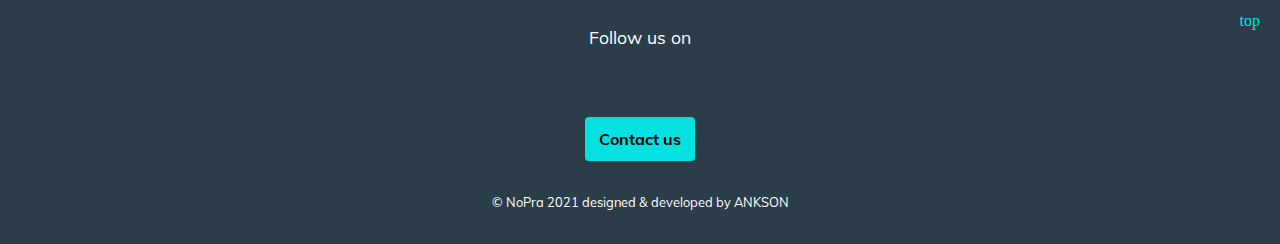
<file: explore.html>
<html lang="en">
  <head>
    <meta charset="UTF-8" />
    <meta http-equiv="X-UA-Compatible" content="IE=edge" />
    <meta name="viewport" content="width=device-width, initial-scale=1.0" />
    <meta name="author" content="Community science museum" />
    <meta name="keywords" content="museum, visit, science, events, Norheimsund, community sceince museum, for kids, teachers, researchers">
    <meta name="description" content=" are you teacher or reseacher? we have got variety of activities for all. From learning and exploring science for kids  to exploring our biology lab for reseachers. come and explore at community science museum!  " />
    <title>Explore | Community Science Museum</title>
    <link
      rel="stylesheet"
      href="https://use.fontawesome.com/releases/v5.15.3/css/all.css"
      integrity="sha384-SZXxX4whJ79/gErwcOYf+zWLeJdY/qpuqC4cAa9rOGUstPomtqpuNWT9wdPEn2fk"
      crossorigin="anonymous"
    />
    <link rel="stylesheet" href="css/style.css" />
    <link rel="stylesheet" href="css/explore.css" />
    <link rel="stylesheet" href="css/media.css" />
  </head>
  <body>
        <!-- site header -->
    <header>
            <!-- site logo -->
      <a href="index.html"><img src="images/logo1.png" alt="logo of Community science Museum" id="logo" /></a>
      <div class="hamburger">
        <i class="fas fa-bars"></i>
      </div>
            <!-- site navigation -->
      <nav>
        <ul>
          <li><a href="index.html" class="navbar ">Home</a></li>
          <li><a href="get-involved.html" class="navbar">get involved</a></li>
               <!-- dropdown  -->
          <li class="dropdown">
            explore
            <i class="fas fa-chevron-down"></i>
            <ul class="dropdown-content">
              <li><a href="events-&-exhibition.html" class="navbar">events</a></li>
              <li>
                <a href="exhibition-spaces.html" class="navbar">exhibition-spaces</a>
              </li>
              <li><a href="explore.html" class="navbar active">explore</a></li>
            </ul>
          </li>

          <li><a href="visit.html" class="navbar">visit us</a></li>
        </ul>
      </nav>
    </header>
        <!-- site main -->
    <main>
            <!-- banner section after header -->
      <section class="banner">
          <div class="banner-content">
          <h1>Science for all!</h1>
          <p> either you are teachers, researcher or kids, we got range of events, activities and labs to explore for all......</p>
        </div>
      </section>
      <section class="explore-teacher two-col-grid">
       <h2>For teachers</h2>
          <div>
          <p>
            As a community-driven museum, we want to work with schools to create places of learning and exploring. Our team are on hand to give your
            students guided tours of the museum, teach them in our learning laboratory, and provide great video presentations that will excite and
            inspire them.
          </p>
          <p>
            Please <a href="visit.html">get in touch</a>  with us here to find out more about our facilities and to arrange a time to bring your students through for a visit.
          </p>
          <a href="contact.html" class="cta">Contact</a>
        </div>
        <figure>
          <img src="images/explore/explore-teacher.jpg" alt="cartoon image of teacher waiving " />
        </figure>
      </section>
      <section class="parallax-explore"></section>
      <section class="explore-kids">
        <div class="explore-kids-content">
          <h2>For Kids</h2>
          <p>
            Are you looking to get involved with our team of researchers and academics? Our museum offers various ways for you to use our resources
            and contribute towards them. We have online records, laboratory space, and a working relationship with a number of universities around the
            country.
          </p>
          <p>
            Are you a young person looking to learn more about science? Come on down to our museum, there’s plenty to see and do. You can learn about
            Newtonian physics from our bumper swing, or why not travel back in time and meet our resident Woolly Mammoth? Our exhibits are designed to
            be accessible for interested minds, so make sure you come ready to learn and explore.
          </p>
          <a href="events-&-exhibition.html" class="cta"> See events</a>
        </div>
      </section>
      <section class="two-col-grid explore-researchers">
        <h2>Researchers</h2>
        <div>
          <p>
            We also have the Young Stars club which meets once a week on a Saturday between 10:00 and 13:00 where you’ll get to explore and experiment
            with our team of experts. During the school holidays we run special holiday clubs where you can join other children your age to go on a
            journey of discovery.
          </p>
          <p>Each holiday we pick a new theme to explore. To find out more about the holiday club and how you can join, send us a message.</p>
          <a href="contact.html" class="cta">Leave a message</a>
          
        </div>
        <figure>
          <img src="images/explore/explore-researchers.jpg" alt="researcher looking in microscope in science lab" />
        </figure>
      </section>
      <section class="parallax">
        <h3>Stay updated</h3>
        <form action="subscribe.php">
          <input  type="email" placeholder=" e-mail address" required />
          <input type="submit" class="cta" value="Subscribe" />
        </form>
      </section>
    <footer>
      <div class="footer-content">
        <div>
          <p>Follow us on</p>
          <i class="fab fa-facebook-square icons"></i>
          <i class="fab fa-instagram size icons"></i>
          <i class="fab fa-youtube-square icons"></i>
        </div>
        <div>
          <a href="contact.html" class="cta">Contact us</a>
        </div>
        <p class="copy-right">&copy; NoPra 2021 designed & developed by ANKSON</p>
      </div>
      <div class="to-top">
        <i class="fas fa-arrow-up"></i>
        top
      </div>
    </footer>
    <script src="js/script.js"></script>
  </body>
</html>
</file>
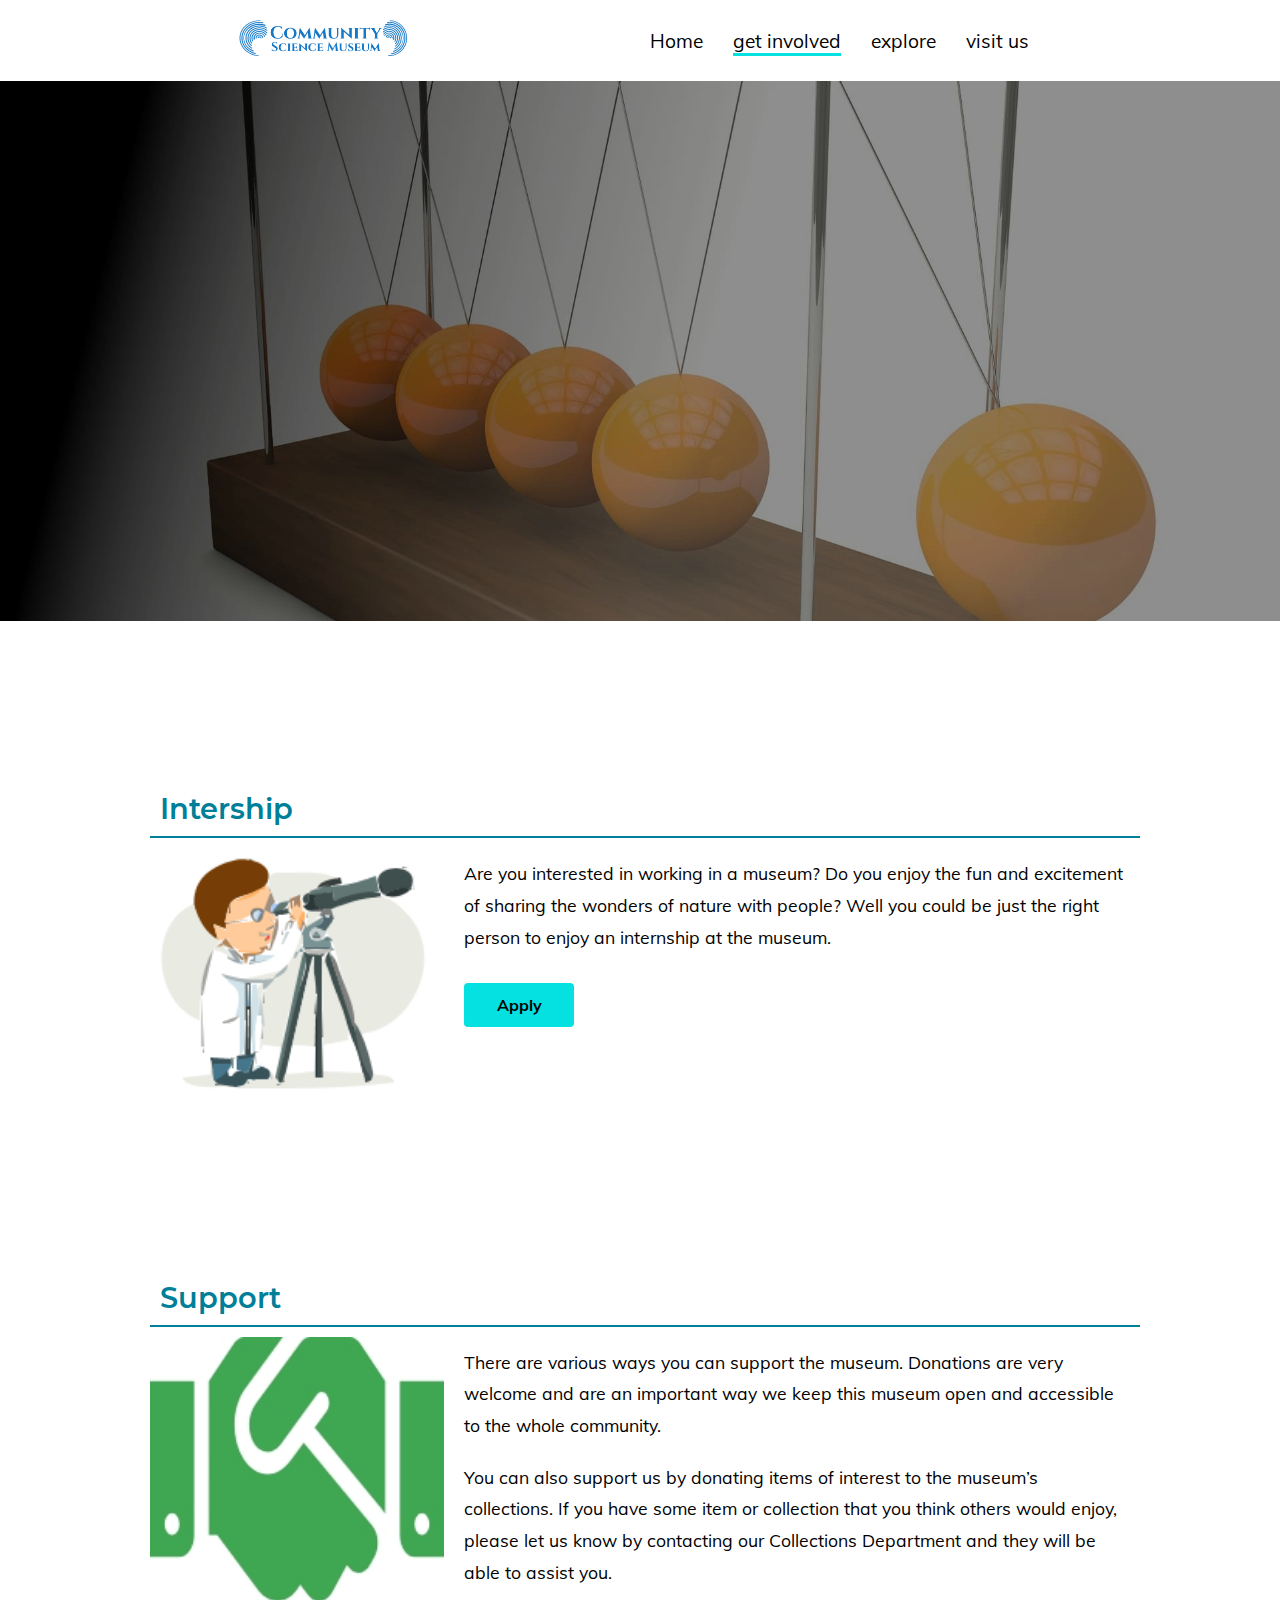
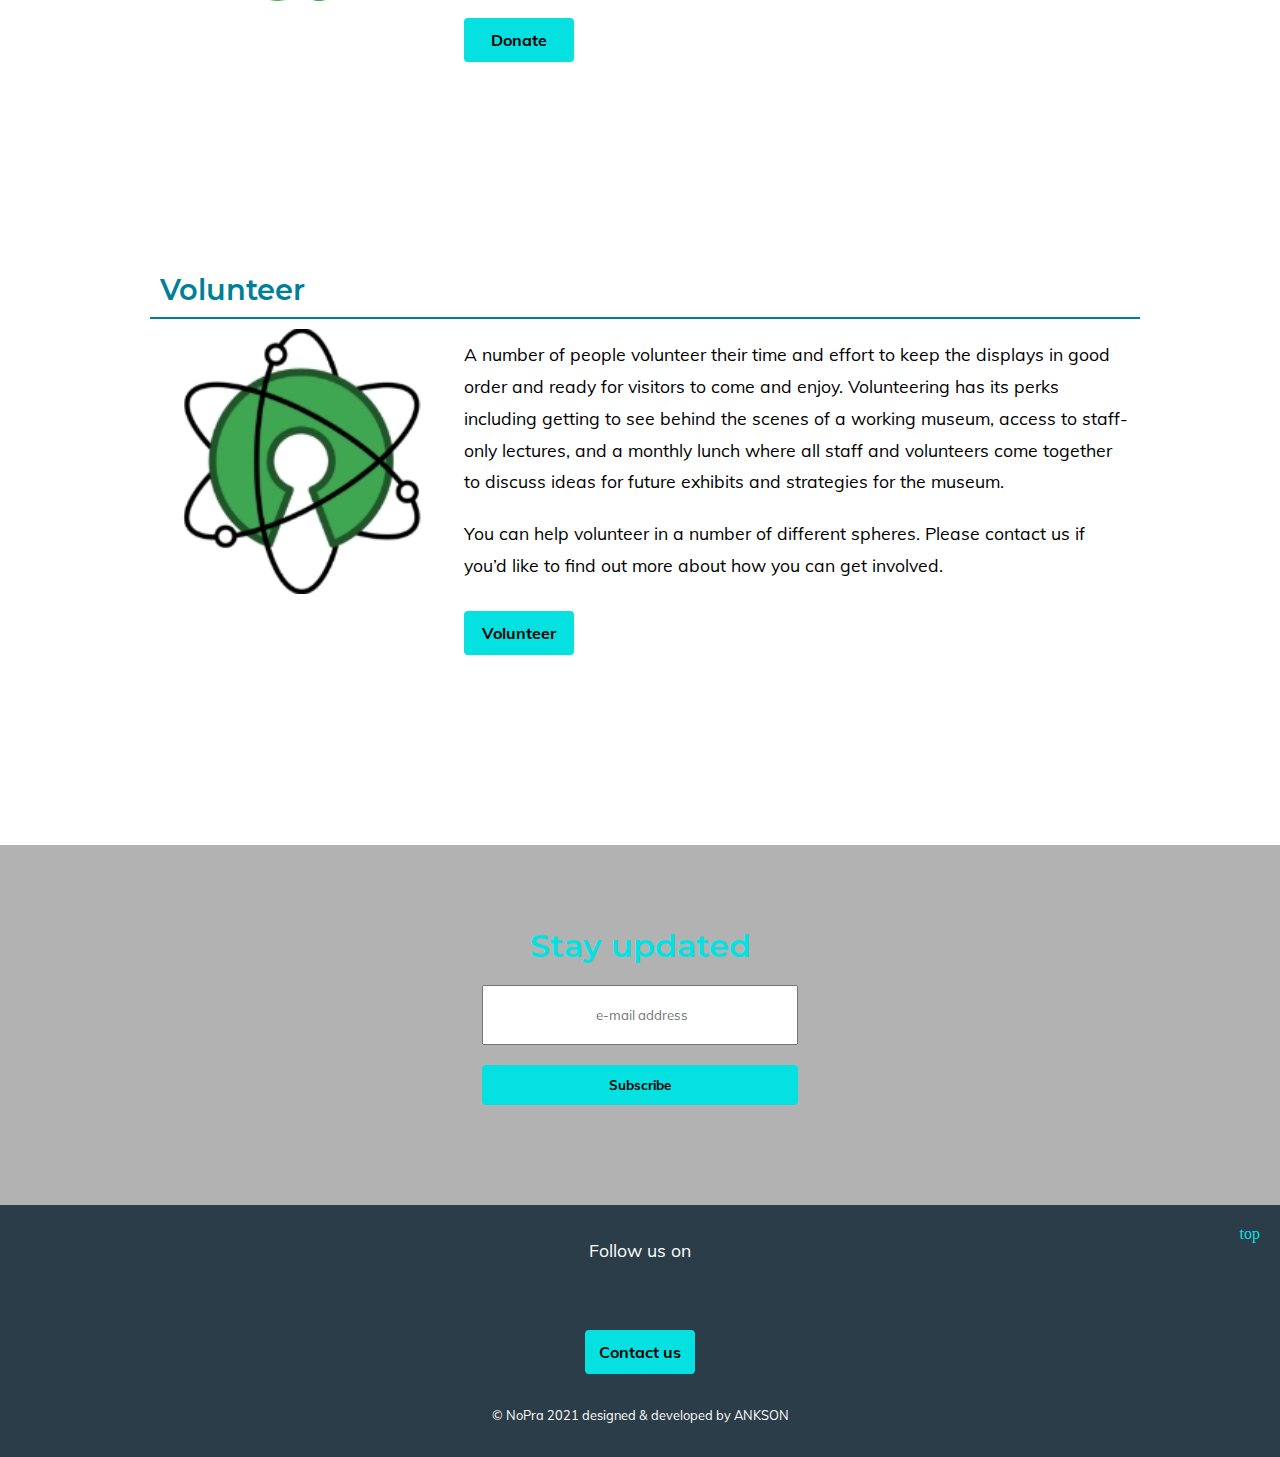
<file: get-involved.html>
<html lang="en">
  <head>
    <meta charset="UTF-8" />
    <meta http-equiv="X-UA-Compatible" content="IE=edge" />
    <meta name="viewport" content="width=device-width, initial-scale=1.0" />
    <meta name="author" content="Community science museum" />
    <meta name="keywords" content="museum, visit, science, events, Norheimsund, community sceince museum, volunteer, internship " />
    <meta
      name="description"
      content="Get involved with us at Community Science Museum. want to volunteer? or just want internship? with oneclick you can support us by donating to grow us together "
    />
    <title>Get involved | Community Science Museum</title>
    <link
      rel="stylesheet"
      href="https://use.fontawesome.com/releases/v5.15.3/css/all.css"
      integrity="sha384-SZXxX4whJ79/gErwcOYf+zWLeJdY/qpuqC4cAa9rOGUstPomtqpuNWT9wdPEn2fk"
      crossorigin="anonymous"
    />
    <link rel="stylesheet" href="css/style.css" />
    <link rel="stylesheet" href="css/get-involved.css" />
    <link rel="stylesheet" href="css/media.css" />
  </head>
  <body>
    <!-- site header -->
    <header>
      <!-- site logo -->
      <a href="index.html"><img src="images/logo1.png" alt="logo of Community science Museum" id="logo" /></a>
      <div class="hamburger">
        <i class="fas fa-bars"></i>
      </div>
      <!-- site navigation -->
      <nav>
        <ul>
          <li><a href="index.html" class="navbar">Home</a></li>
          <li><a href="get-involved.html" class="navbar active">get involved</a></li>
          <!-- dropdown  -->
          <li class="dropdown">
            explore
            <i class="fas fa-chevron-down"></i>
            <ul class="dropdown-content">
              <li><a href="events-&-exhibition.html" class="navbar">events</a></li>
              <li>
                <a href="exhibition-spaces.html" class="navbar">exhibition-spaces</a>
              </li>
              <li><a href="explore.html" class="navbar">explore</a></li>
            </ul>
          </li>

          <li><a href="visit.html" class="navbar">visit us</a></li>
        </ul>
      </nav>
    </header>
    <!-- site main -->
    <main>
      <!-- banner section after header -->
      <section class="banner">
        <div class="banner-content">
          <h1>involve with us</h1>
          <p>Are you volunteer? internship? or want to support? with one click you can support us by donating to grow us together.</p>
        </div>
      </section>
      <section class="get-involve two-col-grid">
        <h2>Intership</h2>
        <img src="images/get-involved/get-involved-intership.png" alt=" cartoon icon of scientist looking through binoculars" />
        <div>
          <p>
            Are you interested in working in a museum? Do you enjoy the fun and excitement of sharing the wonders of nature with people? Well you
            could be just the right person to enjoy an internship at the museum.
          </p>
          <a href="contact.html" class="cta">Apply</a>
        </div>
      </section>
      <section class="get-involve two-col-grid">
        <h2>Support</h2>
        <img src="images/get-involved/get-involved-support.jpg" alt=" icon of hanshake" />
        <div>
          <p>
            There are various ways you can support the museum. Donations are very welcome and are an important way we keep this museum open and
            accessible to the whole community.
          </p>
          <p>
            You can also support us by donating items of interest to the museum’s collections. If you have some item or collection that you think
            others would enjoy, please let us know by contacting our Collections Department and they will be able to assist you.
          </p>
          <a href="contact.html" class="cta">Donate</a>
        </div>
      </section>
      <section class="get-involve two-col-grid">
        <h2>Volunteer</h2>
        <img src="images/get-involved/get-involved-volunteer.jpg" alt="icon of openscience" />
        <div>
          <p>
            A number of people volunteer their time and effort to keep the displays in good order and ready for visitors to come and enjoy.
            Volunteering has its perks including getting to see behind the scenes of a working museum, access to staff-only lectures, and a monthly
            lunch where all staff and volunteers come together to discuss ideas for future exhibits and strategies for the museum.
          </p>
          <p>
            You can help volunteer in a number of different spheres. Please contact us if you’d like to find out more about how you can get involved.
          </p>
          <a href="contact.html" class="cta">Volunteer</a>
        </div>
      </section>
      <section class="parallax">
        <h3>Stay updated</h3>
        <form action="subscribe.php">
          <input type="email" placeholder=" e-mail address" required />
          <input type="submit" class="cta" value="Subscribe" />
        </form>
      </section>
    </main>
    <footer>
      <div class="footer-content">
        <div>
          <p>Follow us on</p>
          <i class="fab fa-facebook-square icons"></i>
          <i class="fab fa-instagram size icons"></i>
          <i class="fab fa-youtube-square icons"></i>
        </div>
        <div>
          <a href="contact.html" class="cta">Contact us</a>
        </div>
        <p class="copy-right">&copy; NoPra 2021 designed & developed by ANKSON</p>
      </div>
      <div class="to-top">
        <i class="fas fa-arrow-up"></i>
        top
      </div>
    </footer>
    <script src="js/script.js"></script>
  </body>
</html>
</file>
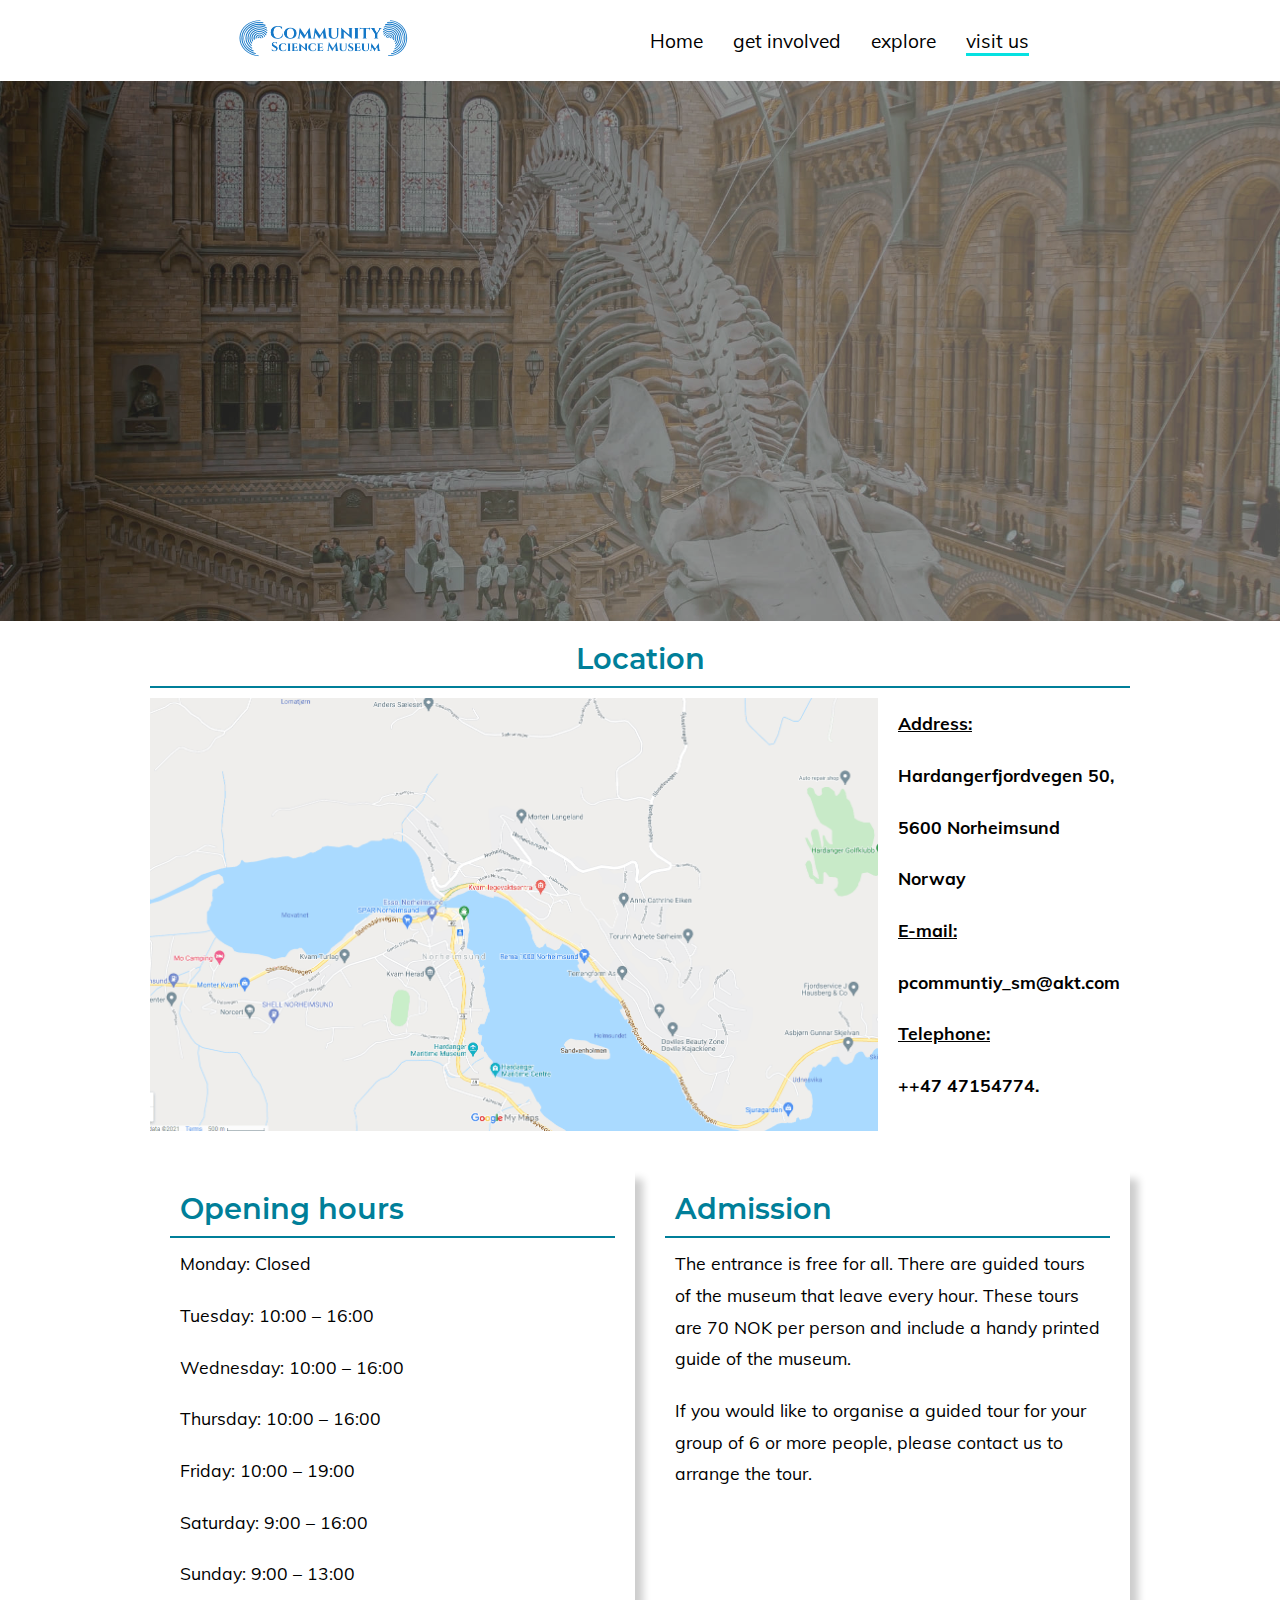
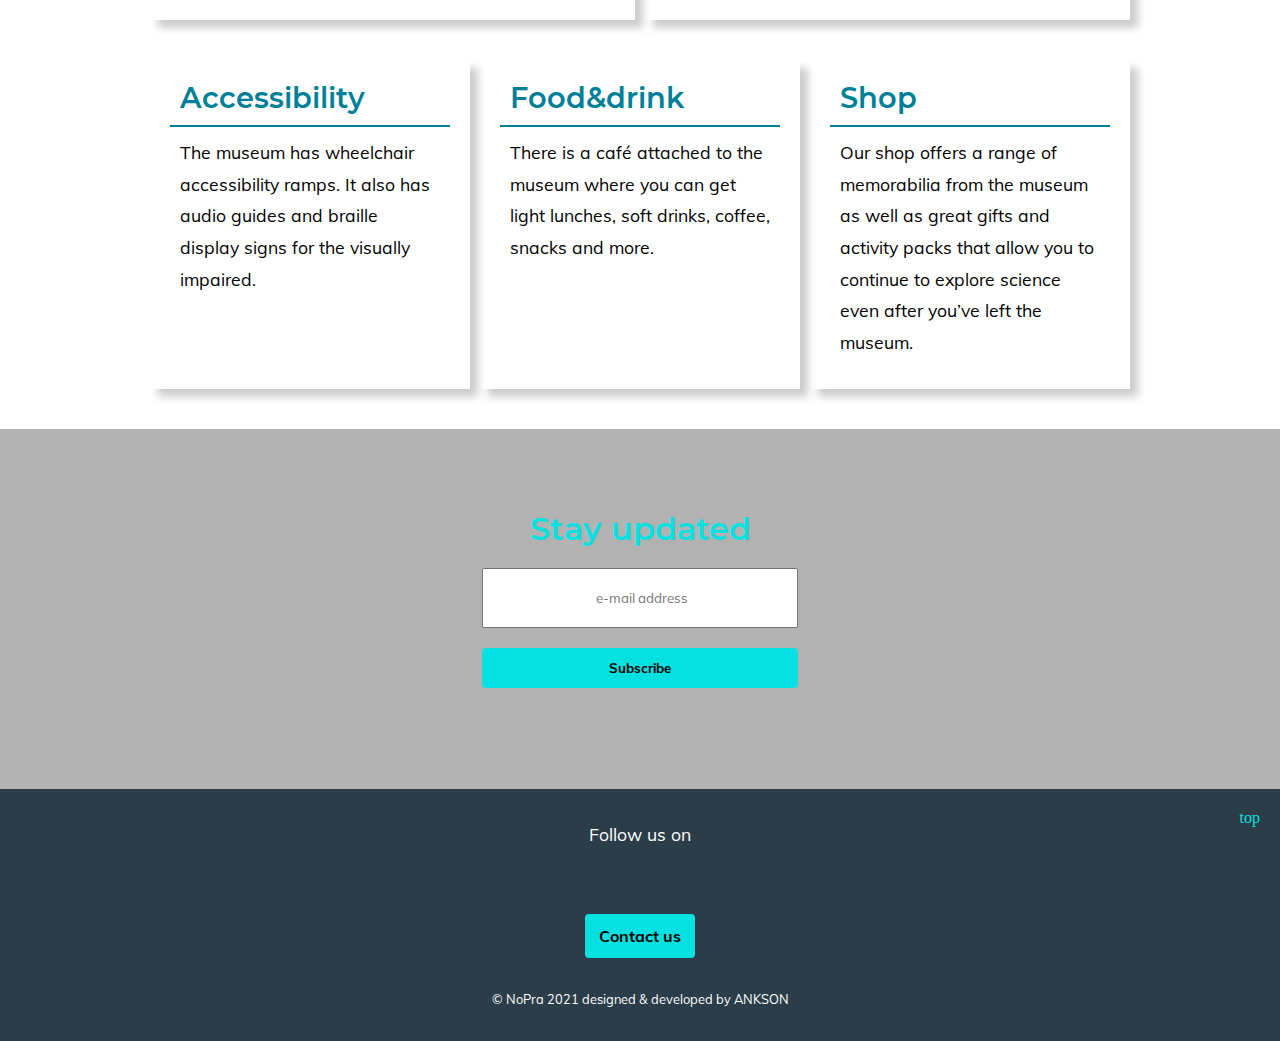
<file: visit.html>
<html lang="en">
  <head>
    <meta charset="UTF-8" />
    <meta http-equiv="X-UA-Compatible" content="IE=edge" />
    <meta name="viewport" content="width=device-width, initial-scale=1.0" />
    <meta name="author" content="Community science museum" />
    <meta name="keywords" content="museum, visit, science, events, Norheimsund, community sceince museum, activity for kids" />
    <meta
      name="description"
      content="Visit us at Community Science Museum where you can organize your trips for groups or just invidually. we offer variety of  food and drink, shopping facilities and we also have facilities for people with accessibility needs. see our location map to find us  "
    />
    <title>Visit us | Community Science Museum</title>
    <link
      rel="stylesheet"
      href="https://use.fontawesome.com/releases/v5.15.3/css/all.css"
      integrity="sha384-SZXxX4whJ79/gErwcOYf+zWLeJdY/qpuqC4cAa9rOGUstPomtqpuNWT9wdPEn2fk"
      crossorigin="anonymous"
    />
    <link rel="stylesheet" href="css/style.css" />
    <link rel="stylesheet" href="css/visit-us.css" />
    <link rel="stylesheet" href="css/media.css" />
  </head>
  <body>
    <!-- site header -->
    <header>
      <!-- site logo -->
      <a href="index.html"><img src="images/logo1.png" alt="logo of Community science Museum" id="logo" /></a>
      <div class="hamburger">
        <i class="fas fa-bars"></i>
      </div>
      <!-- site navigation -->
      <nav>
        <ul>
          <li><a href="index.html" class="navbar">Home</a></li>
          <li><a href="get-involved.html" class="navbar">get involved</a></li>
          <!-- dropdown  -->
          <li class="dropdown">
            explore
            <i class="fas fa-chevron-down"></i>

            <ul class="dropdown-content">
              <li><a href="events-&-exhibition.html" class="navbar">events</a></li>
              <li>
                <a href="exhibition-spaces.html" class="navbar">exhibition-spaces</a>
              </li>
              <li><a href="explore.html" class="navbar">explore</a></li>
            </ul>
          </li>
          <li><a href="visit.html" class="navbar active">visit us</a></li>
        </ul>
      </nav>
    </header>
    <!-- site main -->
    <main>
      <!-- banner section after header -->
      <section class="banner">
        <div class="banner-content">
          <h1>plan your visit</h1>
          <p>Here are some practical information that may be helpful when planning your visit.</p>
          <p>Welcome!</p>
        </div>
      </section>
      <section class="location-info two-col-grid">
        <h2>
          Location
          <i class="fas fa-map-marked-alt"></i>
        </h2>
        <figure>
          <img src="images/visit/map.png" alt="map for location of community science museum" />
        </figure>
        <div>
          <p><u>Address:</u></p>
          <p>Hardangerfjordvegen 50,</p>
          <p>5600 Norheimsund</p>
          <p>Norway</p>
          <p><u>E-mail:</u></p>
          <p>pcommuntiy_sm@akt.com</p>
          <p><u>Telephone:</u></p>
          <p>++47 47154774.</p>
        </div>
      </section>
      <section class="timing-info two-col-grid">
        <div>
          <h2>
            Opening hours
            <i class="fas fa-hourglass-start"></i>
          </h2>
          <p>Monday: Closed</p>
          <p>Tuesday: 10:00 – 16:00</p>
          <p>Wednesday: 10:00 – 16:00</p>
          <p>Thursday: 10:00 – 16:00</p>
          <p>Friday: 10:00 – 19:00</p>
          <p>Saturday: 9:00 – 16:00</p>
          <p>Sunday: 9:00 – 13:00</p>
        </div>
        <div>
          <h2>
            Admission
            <i class="fas fa-door-open"></i>
          </h2>
          <p>
            The entrance is free for all. There are guided tours of the museum that leave every hour. These tours are 70 NOK per person and include a
            handy printed guide of the museum.
          </p>
          <p>If you would like to organise a guided tour for your group of 6 or more people, please contact us to arrange the tour.</p>
        </div>
      </section>
      <section class="other-info three-col-grid">
        <div>
          <h2>
            Accessibility
            <i class="fas fa-wheelchair"></i>
          </h2>
          <p>The museum has wheelchair accessibility ramps. It also has audio guides and braille display signs for the visually impaired.</p>
        </div>
        <div>
          <h2>
            Food&drink
            <i class="fas fa-utensils"></i>
          </h2>
          <p>There is a café attached to the museum where you can get light lunches, soft drinks, coffee, snacks and more.</p>
        </div>
        <div>
          <h2>
            Shop
            <i class="fas fa-shopping-cart"></i>
          </h2>

          <p>
            Our shop offers a range of memorabilia from the museum as well as great gifts and activity packs that allow you to continue to explore
            science even after you’ve left the museum.
          </p>
        </div>
      </section>
      <section class="parallax">
        <h3>Stay updated</h3>
        <form action="subscribe.php">
          <input type="email" placeholder=" e-mail address" required />
          <input type="submit" class="cta" value="Subscribe" />
        </form>
      </section>
    </main>
    <footer>
      <div class="footer-content">
        <div>
          <p>Follow us on</p>
          <i class="fab fa-facebook-square icons"></i>
          <i class="fab fa-instagram size icons"></i>
          <i class="fab fa-youtube-square icons"></i>
        </div>
        <div>
          <a href="contact.html" class="cta">Contact us</a>
        </div>
        <p class="copy-right">&copy; NoPra 2021 designed & developed by ANKSON</p>
      </div>
      <div class="to-top">
        <i class="fas fa-arrow-up"></i>
        top
      </div>
    </footer>
    <script src="js/script.js"></script>
  </body>
</html>
</file>
<file: css/style.css>
/*global styling */

/*color pallete */
:root {
  --darkblue: #2b3d48;
  --bg: #f0fdfd;
  --h1-cta-blue: #05e1e1;
  --h2-light-blue: #007f99;
  --p-light: white;
  --box-shadow: 8px 8px 8px rgba(0, 0, 0, 0.2);
}
/*fonts */
@font-face {
  font-family: "montserrat";
  src: url(../fonts/Montserrat-SemiBold.ttf) format("truetype");
}
@font-face {
  font-family: "mulish";
  src: url(../fonts/Mulish-VariableFont_wght.ttf) format("truetype");
}
/* css reset */
* {
  padding: 0;
  margin: 0;
  box-sizing: border-box;
}
/* global styling */
a,
li {
  color: black;
  text-decoration: none;
  list-style-type: none;
  font-weight: bold;
}
body {
  max-width: 100vw;
  min-height: 100vh;
  display: grid;
  grid-template-rows: auto 1fr auto;
  -ms-grid-rows: auto 1fr auto;
  grid-template-areas:
    "header"
    "main"
    "footer";
  overflow-x: hidden;
  /* background-color: var(--h2-light-blue); */
}

header {
  grid-area: header;
}
main {
  grid-area: main;
}
footer {
  grid-area: footer;
}
h1,
h2,
h3,
h4 {
  font-family: "montserrat", -apple-system, BlinkMacSystemFont, "Segoe UI", Roboto, Oxygen, Ubuntu, Cantarell, "Open Sans", "Helvetica Neue",
    sans-serif;
}

h1 {
  color: var(--h1-cta-blue);
  font-size: 2.5em;
  font-weight: bold;
}

h2 {
  color: var(--h2-light-blue);
  text-align: left;
  padding: 0 10px 10px;
  border-bottom: 2px solid var(--h2-light-blue);
  font-size: 1.8em;
}
h3 {
  font-size: 1.3em;
  text-decoration: underline;
  color: var(--darkblue);
}
p {
  font-size: 1.1em;
  line-height: 1.5em;
  padding: 10px;
}

a,
p,
figcaption,
input,
.dropdown,
form {
  font-family: "mulish", Georgia, "Times New Roman", Times, serif;
}

* > img {
  width: 100%;
}
p {
  line-height: 1.8em;
}
/* global header  */
header {
  display: flex;
  flex-wrap: nowrap;
  justify-content: space-evenly;
  align-items: center;
  position: relative;
  padding: 16px;
}

#logo {
  width: 180px;
}

nav li {
  display: inline-block;
  padding: 10px 15px;
}
nav li a {
  font-weight: normal;
  font-size: 1.2em;
}

nav ul {
  display: flex;
  align-items: center;
}
#hamburger-menu {
  display: none;
}
@keyframes easing-in {
  0% {
    opacity: 0;
  }
  100% {
    opacity: 1;
  }
}
.hamburger {
  background-color: var(--p-light);
  font-size: 1.5em;
  position: absolute;
  right: 20px;
  top: 20px;
  display: none;
  padding: 10px;
  color: var(--darkblue);
}
.navbar {
  position: relative;
}

.navbar::before {
  content: "";
  width: 90%;
  background-color: var(--h1-cta-blue);
  padding: 2px;
  position: absolute;
  left: 0px;
  top: 22px;
  transition: transform 1s;
  overflow: hidden;
  transform: scalex(0);
  transform-origin: right;
}
.navbar:hover::before {
  transform: scalex(1);
  transform-origin: left;
}
.active {
  border-bottom: 3px solid var(--h1-cta-blue);
  cursor: default;
  pointer-events: none;
}

/* dropdown menu */
.dropdown {
  position: relative;
  font-weight: normal;
  font-size: 1.2em;
  cursor: pointer;
  transition: 0.5s ease;
}
.dropdown-content {
  position: absolute;
  display: inline-block;
  left: 0;
  top: 50px;
  background-color: white;
  justify-content: left;
  font-size: 0.8em;
  padding: 4px;
  display: none;
  z-index: 10;
  transition: 0.5s ease;
}

/*global banner */
.banner {
  display: flex;
  flex-direction: column;
  flex-wrap: wrap;
  padding: 50px;
  height: 60vh;
}
.banner-content {
  max-width: 500px;
  animation: 1s slide-right forwards;
  transform: translatex(-150px);
  opacity: 0;
  transition: transform 1s;
}
@keyframes slide-right {
  0% {
    transform: translatex(-150px);
    opacity: 0;
  }
  100% {
    transform: translatex(0px);
    opacity: 1;
  }
}

.banner p {
  font-size: 1.2em;
  line-height: 1.4em;
  color: var(--p-light);
  padding: 10px 0;
}

/*global two and three column grid */
.two-col-grid {
  max-width: 1000px;
  display: grid;
  grid-template-columns: repeat(2, 1fr);
  -ms-grid-columns: repeat(2, 1fr);
  padding: 20px 10px;
  margin: 0 auto;
  gap: 10px;
}
.three-col-grid {
  max-width: 1000px;
  display: grid;
  grid-template-columns: repeat(3, 1fr);
  -ms-grid-columns: repeat(3, 1fr);
  padding: 20px 10px;
  gap: 10px;
  margin: 0 auto;
}

/*global call to action */
.cta {
  background-color: var(--h1-cta-blue);
  padding: 12px;
  border: none;
  width: 110px;
  display: inline-block;
  text-align: center;
  margin: 20px 10px;
  font-weight: bold;
  border-radius: 4px;
  transition: 0.5s linear;
}
.cta:hover {
  transform: scalex(1.1) translateY(5px);
  transition: transform 1s;
  transform-origin: center;
}
/* global parallax section */
.parallax {
  background: url("../images/parallax.jpg") center no-repeat;
  min-height: 40vh;
  background-size: cover;
  background-attachment: fixed;
  background-color: rgba(0, 0, 0, 0.3);
  background-blend-mode: overlay;
  display: flex;
  flex-direction: column;
  align-items: center;
  -ms-grid-row-align: center;
  justify-content: center;
  -ms-grid-column-align: center;
}
form input {
  width: 100%;
  padding: 20px;
  text-align: center;
}
form .cta {
  width: 100%;
  margin-left: 0;
}
.parallax h3 {
  font-size: 2em;
  margin-bottom: 20px;
  color: var(--h1-cta-blue);
  text-decoration: none;
}

/* global footer */
.footer-content {
  max-width: 1000px;
}
.icons {
  font-size: 1.8em;
  padding: 5px;
}
footer {
  background-color: var(--darkblue);
  color: var(--p-light);
  padding: 20px;
  justify-content: center;
  -ms-grid-column-align: center;
  display: flex;
  flex-direction: row;
  text-align: center;
  position: relative;
}
.to-top {
  position: absolute;
  top: 20px;
  right: 20px;
  color: var(--h1-cta-blue);
  transition: transform 0.5s;
  cursor: pointer;
}
.to-top:hover {
  transform: scale(1.1);
}
.copy-right {
  font-size: 0.8em;
}
.hidden {
  display: none;
}
</file>
<file: css/index.css>
/*banner slider homepage */
.banner {
  background: url(../images/home/home-heading.jpg) center no-repeat;
  background-size: cover;
  background-color: rgba(0, 0, 0, 0.1);
  background-blend-mode: overlay;
}
.about,
.explore,
.involve-home,
.news {
  margin: 0 auto 100px;
}

/* about section*/
.about {
  align-items: end;
}
.about-text p {
  line-height: 2em;
}
.about-text:nth-of-type(1) {
  align-content: flex-end;
}
.about-text:nth-of-type(2) {
  grid-column: 1/3;
  -ms-grid-columns: 1/3;
}

/* explor section */
.explore {
  align-content: center;
  -ms-grid-row-align: center;
  -ms-grid-row-align: center;
  padding: 30px 10px;
  text-align: center;
  position: relative;
  gap: 30px;
  transform: translate(-1000px);
  opacity: 0;
}

.explore h2 {
  grid-column: 1/-1;
  -ms-grid-columns: 1/-1;
}

.overlay {
  box-shadow: 2px 2px 8px rgba(0, 0, 0, 0.7);
}
figcaption {
  font-size: 1.5em;
  color: black;
  padding: 8px;
  font-weight: bold;
}
.explore .fas {
  font-size: 5em;
  padding: 20px;
  color: var(--h1-cta-blue);
}
.overlay {
  position: relative;
}
.img-overlay {
  position: absolute;
  width: 100%;
  height: 100%;
  top: 0;
  left: 0;
  background-color: rgba(0, 0, 0, 0.7);
  opacity: 0;
  display: grid;
  align-content: center;
  justify-content: center;
  transition: 1s linear;
}
.img-overlay:hover {
  opacity: 1;
  transition: opacity 1s;
}

.text-overlay {
  color: var(--p-light);
  font-size: 1.5em;
}

/* involve section */
.involve-home {
  text-align: center;
  opacity: 0;
  transition: 2s opacity;
}
.involve-home :first-of-type {
  grid-column: 1/-1;
  -ms-grid-columns: 1/-1;
}
.involve-home img {
  padding: 20px;
  max-width: 40%;
}
.involve-home a,
.news a {
  transition: 0.5s linear;
}
.involve-home a:hover,
.news a:hover {
  transform: scale(1.1);
  transition: transform 1s;
}
/*news section */
.news {
  text-align: center;
}
.news-text {
  gap: 30px;
}
.news-text h2 {
  grid-column: 1/-1;
  -ms-grid-columns: 1/-1;
}
.news-text h3 {
  padding: 10px;
}

.news-text > a {
  box-shadow: var(--box-shadow);
  border-bottom-left-radius: 4px;
  border-bottom-right-radius: 4px;
}
.news-text img {
  width: 100%;
}
.news-text p {
  font-size: 0.8em;
}

/* class for windows scroll effect */
.moveright {
  transform: translate(0px);
  transition: 2s transform;
}
</file>
<file: css/media.css>
/*Media queries mobile and teablet screens */
@media only screen and (max-width: 636px) {
  /*global header*/
  nav {
    display: none;
    margin: 0 auto;
  }

  .hamburger {
    display: block;
  }
  nav ul {
    display: flex;
    flex-direction: column;
    flex-wrap: wrap;
    justify-content: center;
  }
  header {
    display: grid;
    grid-template-columns: auto;
    -ms-grid-columns: auto;
    align-items: flex-start;
    -ms-grid-row-align: flex-start;
    justify-content: center;
    -ms-grid-column-align: center;
  }
  /*global banner */
  .banner {
    height: 45vh;
  }
  /* global grid */
  .two-col-grid,
  .three-col-grid {
    grid-template-columns: auto;
    -ms-grid-columns: auto;
    justify-content: center;
    -ms-grid-column-align: center;
  }

  /*home page */
  .about,
  .explore,
  .involve-home,
  .news {
    margin: 0 auto 10px;
  }
  .about figure {
    grid-column: 1/3;
    -ms-grid-column: 1/3;
  }
  .about-text:nth-of-type(1) {
    grid-column: 1/3;
    -ms-grid-column: 1/3;
  }
  .involve-home img {
    padding: 20px;
    max-width: 100%;
  }

  /* get involve page */
  .get-involve {
    justify-items: center;
    -ms-grid-column-align: center;
    margin: 0px auto;
    text-align: center;
  }
  .get-involve img {
    max-width: 60%;
  }
  /*explore page */
  .explore-teacher figure,
  .explore-researchers figure {
    grid-row: 2;
  }

  /*exhibition-spaces  page */
  .bio-medicine,
  .eco-robo,
  .cosmology {
    margin: 0px auto;
  }
  .bio-medicine div,
  .evolution div {
    grid-column: 1/3;
    -ms-grid-column: 1/3;
  }
  .bio-medicine figure {
    grid-column: 1/3;
    -ms-grid-column: 1/3;
    grid-row: 2;
    -ms-grid-row: 2;
  }
  .evolution figure {
    grid-column: 1/3;
    -ms-grid-column: 1/3;
  }
  /*events & exhibition spaces page */
  .event-content {
    margin: 80px auto;
  }

  /*contact page */
  .form {
    margin: 80px 10px;
    padding: 10px;
  }
}
/*Media queries medium screens */
@media (min-width: 637px) and (max-width: 820px) {
  /*global header */
  header {
    display: flex;
    align-items: center;
    -ms-grid-row-align: center;
    text-align: center;
    flex-wrap: wrap;
    flex-direction: column;
  }
  /*global banner */
  .banner {
    height: 50vh;
  }
  /*global grid */
  .three-col-grid {
    grid-template-columns: 1fr 1fr;
    -ms-grid-columns: 1fr 1fr;
    justify-content: center;
    -ms-grid-column-align: center;
  }

  /*home page */
  .about figure,
  .about-text:nth-of-type(1) {
    grid-column: 1/3;
  }
  .overlay:nth-of-type(3),
  .news-text a:last-child {
    grid-column: 1/3;
    -ms-grid-column: 1/3;
  }

  /*get involved page */
  .get-involve {
    grid-template-columns: 30% 70%;
    -ms-grid-columns: 30% 70%;
    margin: 0 auto;
    align-items: center;
    -ms-grid-row-align: center;
  }
  .get-involve .cta {
    margin-left: 10px;
  }
  .get-involve img {
    width: 100%;
  }

  /* explore page */
  .explore-teacher,
  .explore-researchers {
    align-items: center;
    -ms-grid-row-align: center;
  }

  /*exhibition-spaces  page */
  .bio-medicine,
  .eco-robo,
  .cosmology {
    margin: 50px auto;
  }
  .bio-medicine div {
    grid-column: 1/3;
    -ms-grid-column: 1/3;
  }
  .bio-medicine figure {
    grid-column: 1/3;
    grid-row: 2;
    -ms-grid-column: 1/3;
    -ms-grid-row: 2;
  }
  .cosmo-text {
    align-items: center;
    -ms-grid-row-align: center;
  }

  /*events & exhibition spaces page */
  .event-content {
    margin: 50px auto;
    grid-template-columns: auto;
    -ms-grid-columns: auto;
  }

  /*visit us page */
  .other-info :nth-of-type(3) {
    grid-column: 1/3;
    -ms-grid-column: 1/3;
  }
}
</file>
<file: css/contact.css>
.banner {
  background: url(../images/contact/contact-heading.jpg) center no-repeat;
  background-size: cover;
  background-color: rgba(0, 0, 0, 0.2);
  background-blend-mode: overlay;
}

.form {
  max-width: 500px;
  margin: 80px auto;
  padding: 40px;
  border-radius: 8px;
  align-content: center;
  -ms-grid-row-align: center;
  background-color: var(--bg);
  box-shadow: 3px 3px 24px rgba(0, 0, 0, 0.3);
}
main label {
  display: inline-block;
  padding: 10px 0px;
  font-weight: bold;
}
.input {
  width: 100%;
  height: 50px;
  border-radius: 4px;
  padding: 10px;
  border: none;
  outline: none;
  background-color: var(--p-light);
  box-shadow: 1px 1px 2px rgba(0, 0, 0, 0.3);
  text-align: left;
}
.placeholder {
  width: 100%;
  height: 100px;
  border-radius: 8px;
  border: none;
  background-color: var(--p-light);
  box-shadow: 1px 1px 2px rgba(0, 0, 0, 0.3);
}
.form h2 {
  margin-bottom: 50px;
}

.input:nth-of-type(1) {
  grid-row: 2;
  -ms-grid-row: 2;
}

.form .cta {
  margin-left: 0;
}
/* classes to show error and success */
.success {
  background-color: rgb(158, 253, 158);
  text-align: center;
  margin-bottom: 20px;
}
.error {
  color: red;
  font-weight: normal;
}
</file>
<file: css/events-&-exhibition.css>
.banner {
  background: url(../images/event-&-exhibit/evt.&exh.-heading.jpg) center no-repeat;
  background-size: cover;
  background-color: rgba(0, 0, 0, 0.2);
  background-blend-mode: overlay;
}

main img {
  width: 100%;
}
.event-content {
  margin: 150px auto;
}
.event-content .cta {
  margin-left: 10px;
}
main h2 {
  grid-column: 1/-1;
}
</file>
<file: css/exhibition-spaces.css>
.banner {
  background: url(../images/exhibition-spaces/exhibition-heading.jpg) center no-repeat;
  background-size: cover;
  background-color: rgba(0, 0, 0, 0.2);
  background-blend-mode: overlay;
}

.bio-medicine,
.eco-robo,
.cosmology {
  margin: 150px auto;
}
.bio-medicine,
.evolution {
  align-items: end;
  -ms-grid-row-align: end;
}
.bio-medicine p,
.evolution p {
  grid-column: 1/3;
  -ms-grid-column: 1/3;
}

.cosmology {
  background-color: var(--bg);
  padding: 20px;
}

.eco-robo h2 {
  padding: 10px;
}
.robotics,
.ecology {
  box-shadow: var(--box-shadow);
}
</file>
<file: css/explore.css>
.banner {
  background: url(../images/explore/explore-heading.jpg) center no-repeat;
  background-size: cover;
  background-color: rgba(0, 0, 0, 0.2);
  background-blend-mode: overlay;
}

.explore-kids {
  background-color: var(--darkblue);
  color: var(--p-light);
}
.explore-kids-content {
  max-width: 500px;
  margin: 0px auto 30px;
  padding: 20px 10px;
}
.parallax-explore {
  background: url(../images/explore/exlore-kids-parallax.jpg) center bottom no-repeat;
  background-size: cover;
  height: 50vh;
  background-attachment: fixed;
}
main h2 {
  grid-column: 1/-1;
}
</file>
<file: css/get-involved.css>
.banner {
  background: url(../images/get-involved/get-involved-heading.jpg) center no-repeat;
  background-size: cover;
  background-color: rgba(0, 0, 0, 0.2);
  background-blend-mode: overlay;
}

main h2 {
  grid-column: 1/-1;
  -ms-grid-column: 1/-1;
}
.get-involve {
  grid-template-columns: 30% 70%;
  -ms-grid-columns: 30% 70%;
  margin: 150px auto;
  align-content: center;
  -ms-grid-row-align: center;
}
</file>
<file: css/visit-us.css>
.banner {
  background: url(../images/visit/visit-heading.jpg) center no-repeat;
  background-size: cover;
  background-color: rgba(0, 0, 0, 0.2);
  background-blend-mode: overlay;
}
.location-info div {
  font-weight: bold;
  line-height: 2em;
}
.location-info {
  grid-template-columns: auto auto;
  -ms-grid-columns: auto auto;
}
.location-info h2 {
  grid-column: 1/-1;
  -ms-grid-column: 1/-1;
  text-align: center;
}

.other-info > div,
.timing-info > div {
  padding: 20px;
  align-items: normal;
  -ms-grid-row-align: normal;
  box-shadow: var(--box-shadow);
}

.other-info {
  margin-bottom: 20px;
}

main .fas {
  font-size: 2em;
  color: var(--h2-light-blue);
}
</file>
